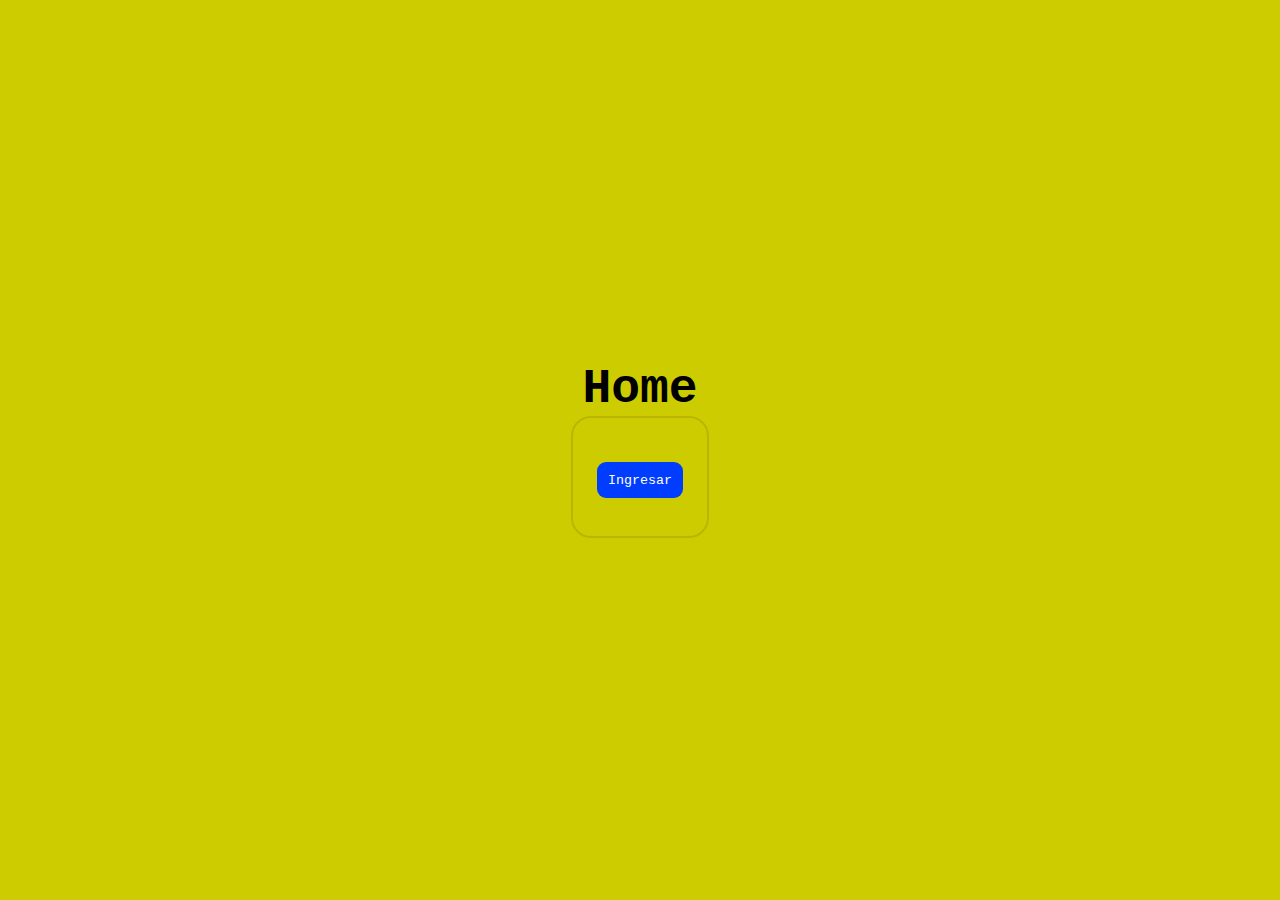
<file: index.html>
<!DOCTYPE html>

<head>

    <meta charset="UTF-8">
	<meta name="viewport" content="width=device-width, initial-scale=1.0, maximum-scale=5.0">
  
	
	<meta http-equiv=”Content-Type” content=”text/html; charset=UTF-8″>
	
	<link rel="stylesheet" href="css/styles.css">
    <title>Home</title>
	
</head>



  <body bgcolor="#CCCC00">
    <section>
        <h1>Home</h1>
		
	
	<form action="login.html">
		<input type="submit" value="Ingresar" />
	</form>


    </section>
	<script src="js/login.js">
  </body>
</html>
</file>
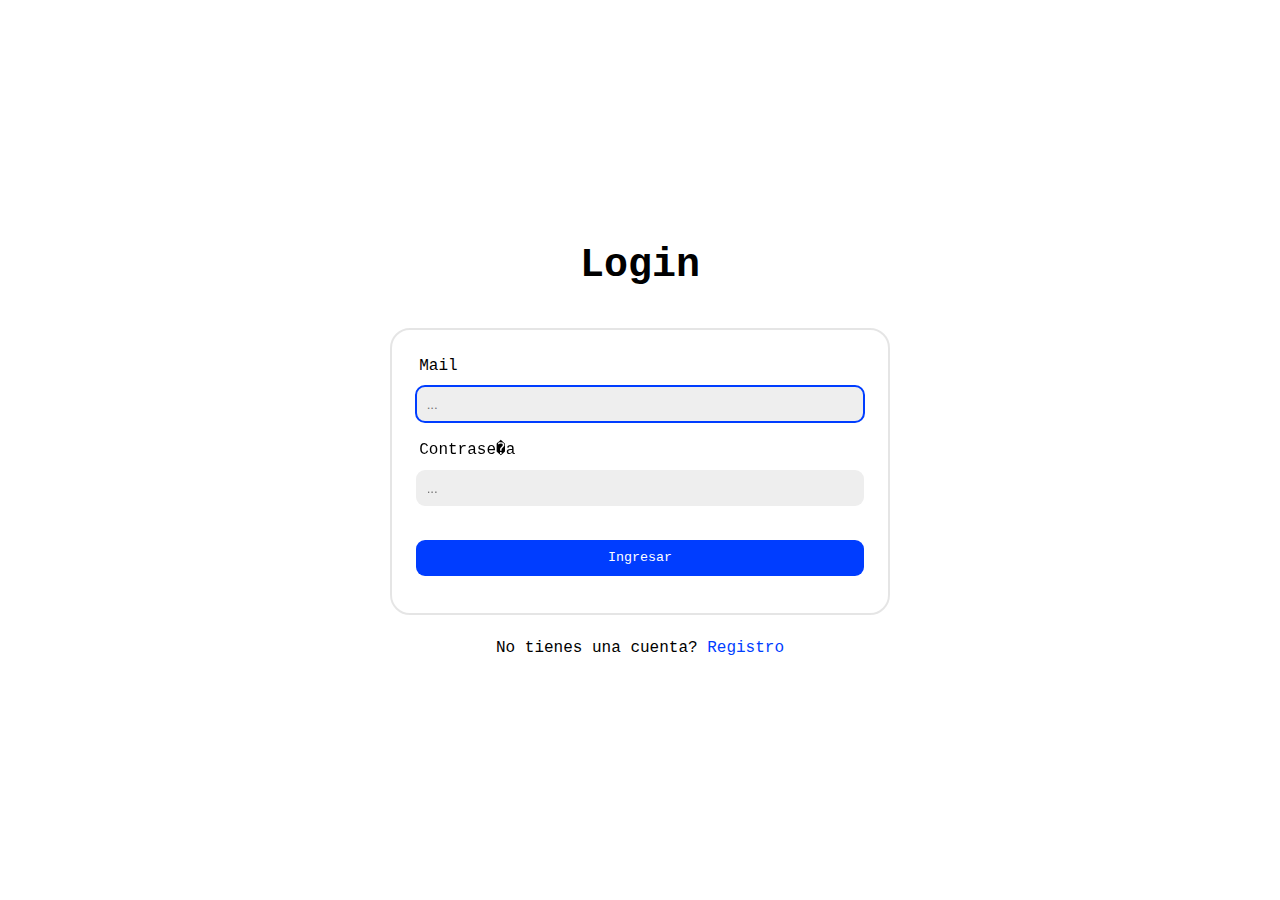
<file: project/scannia/index.html>
<!DOCTYPE html>
<html lang="en">
<head>
    <meta charset="UTF-8">
    <meta http-equiv="X-UA-Compatible" content="IE=edge">
    <meta name="viewport" content="width=device-width, initial-scale=1.0">
    <link rel="stylesheet" href="css/styles.css">
    <title>Home</title>
</head>
<body>
    <section>
        <h1>Home</h1>
        <button id="logout">Logout</button>
    </section>
    <script src="js/index.js"></script>
</body>
</html>
</file>
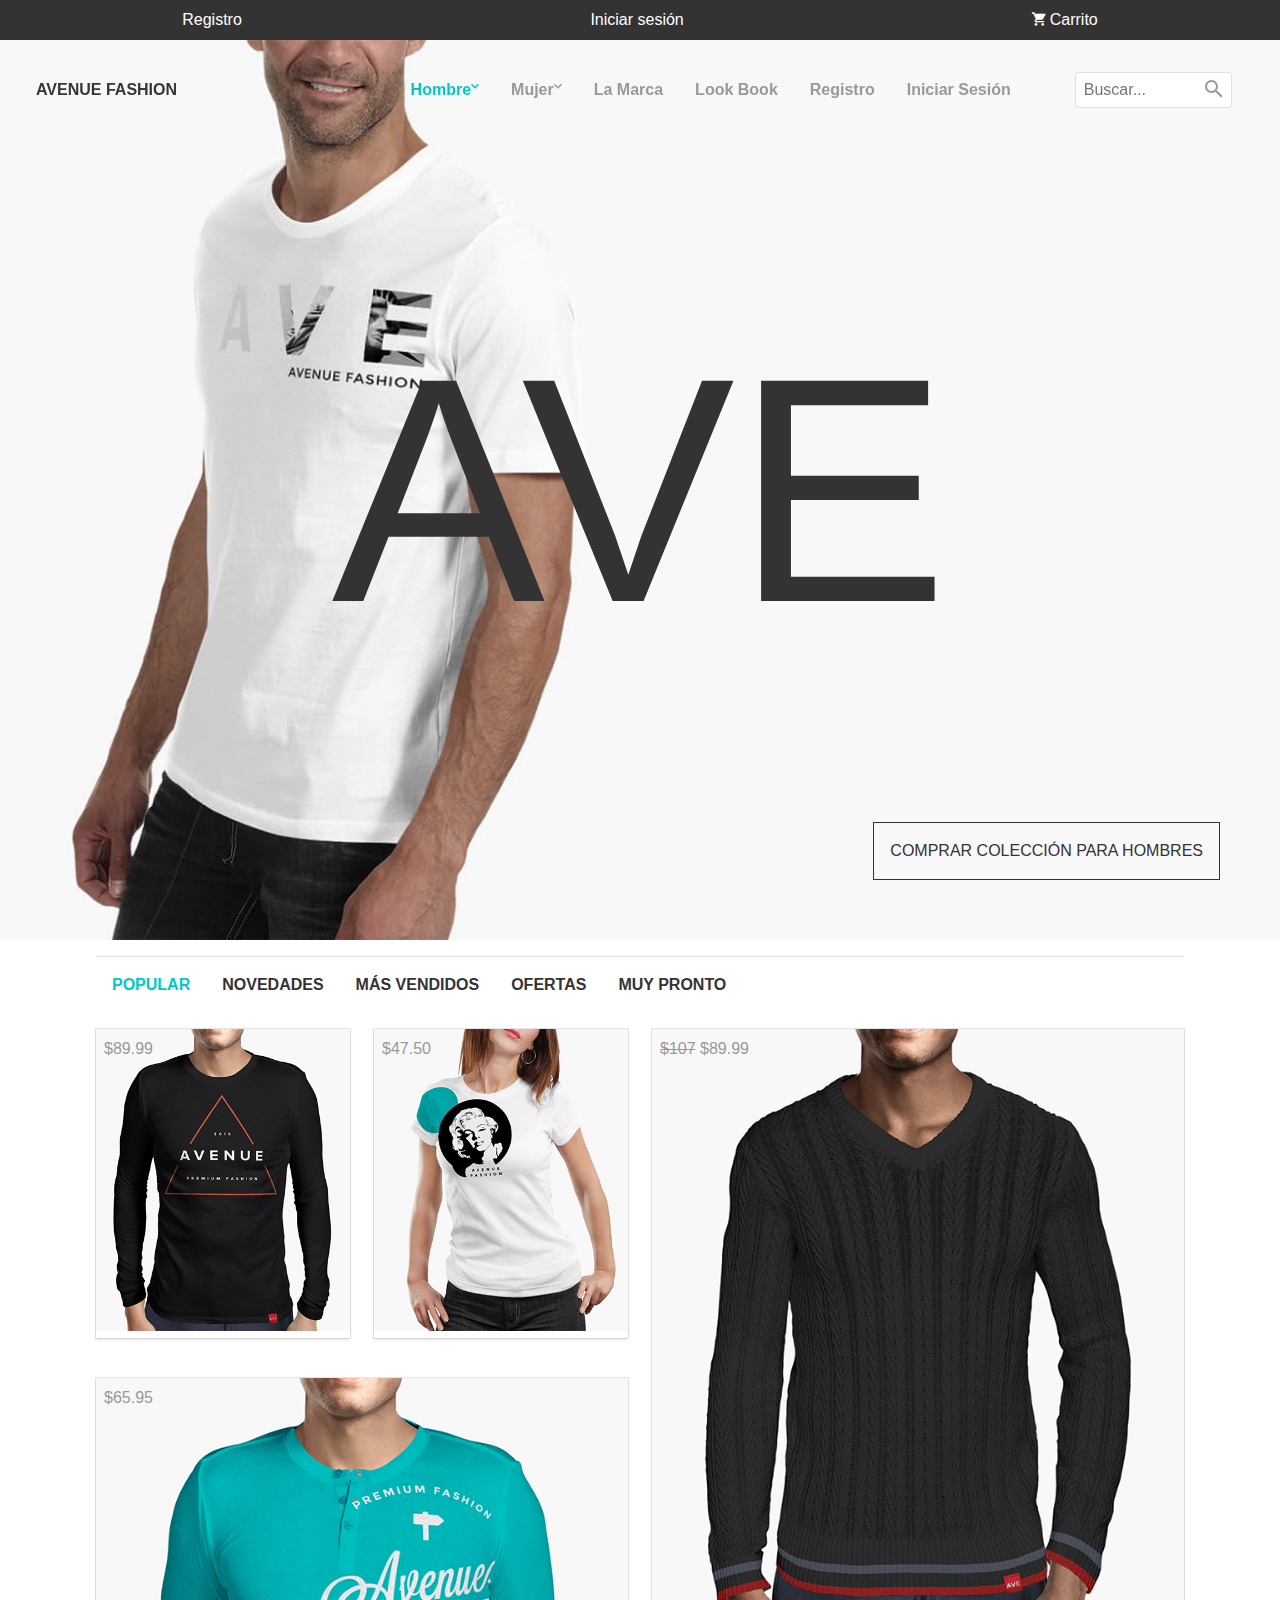
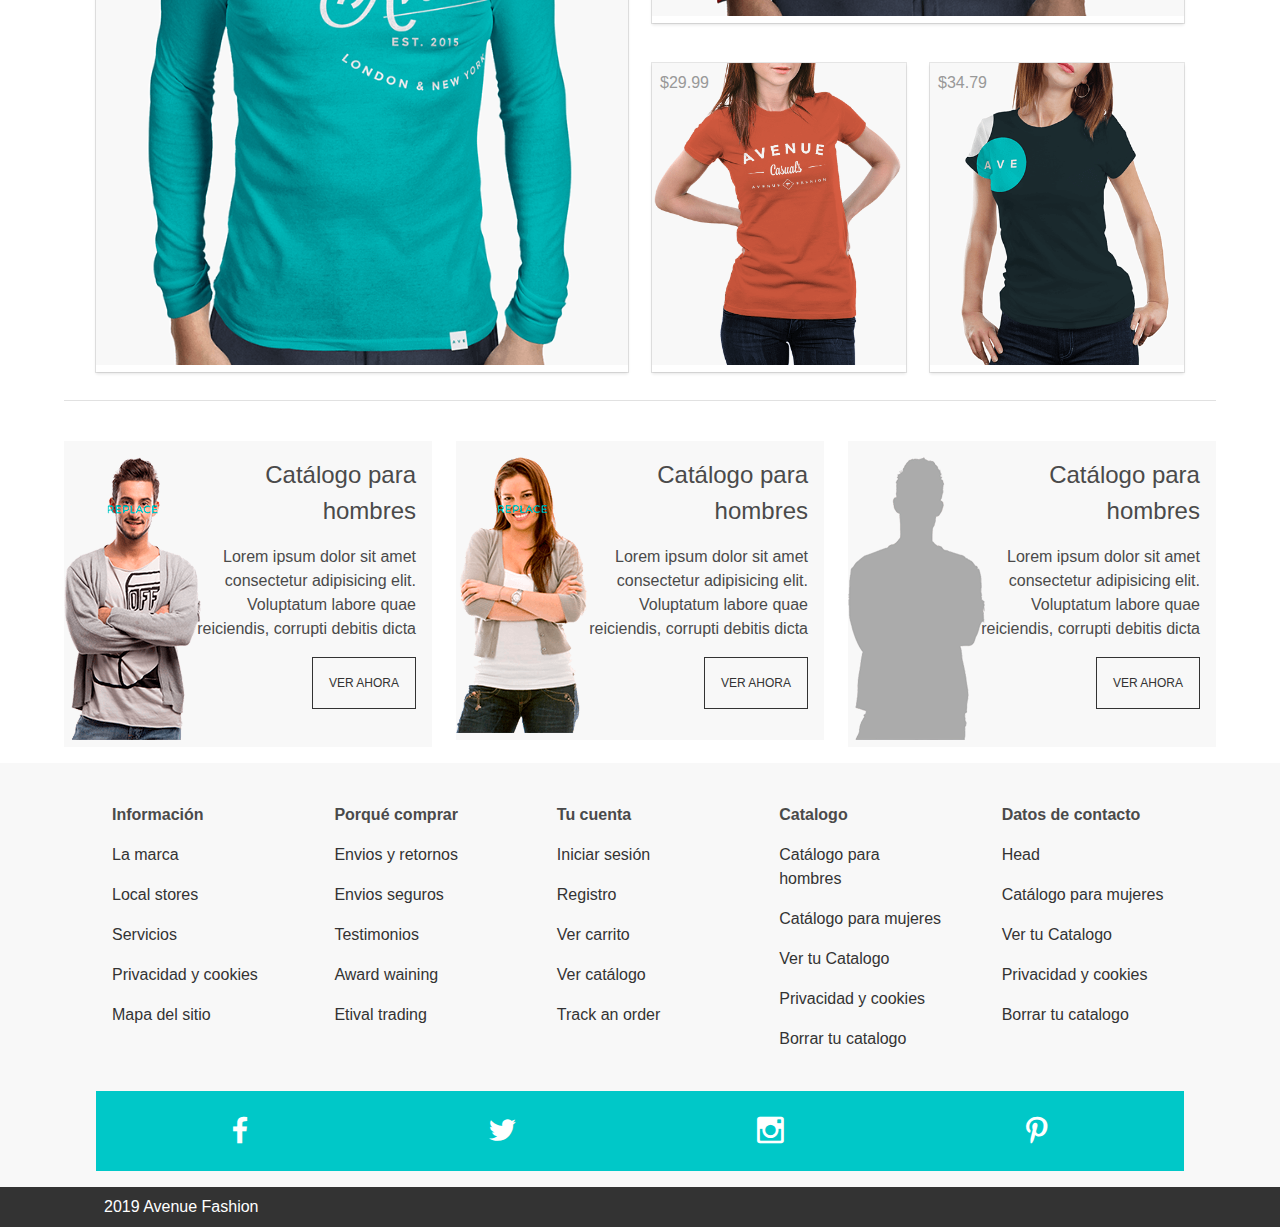
<file: solutions/shirtStore-master/shirtStore-master/index.html>
<!DOCTYPE html>
<html lang="en">

<head>
    <meta charset="UTF-8">
    <meta name="viewport" content="width=device-width, initial-scale=1.0">
    <meta http-equiv="X-UA-Compatible" content="ie=edge">
    <link rel="stylesheet" href="css/bulma.min.css">
    <link rel="stylesheet" href="css/material-design-iconic-font.css">
    <link rel="stylesheet" href="css/styles.css">
    <title>Document</title>
</head>

<body>
    <!-- Barra de navegación -->
    <header>
        <nav class="navbar-top">
            <ul class="navbar-top-ul">
                <li class="navbar-top-item">
                    <a href="login.html" class="navbar-top-links">Registro</a>
                </li>
                <li class="navbar-top-item">
                    <a href="login.html" class="navbar-top-links">Iniciar sesión</a>
                </li>
                <li class="navbar-top-item">
                    <a href="#" class="navbar-top-links">
                        <i class="zmdi zmdi-shopping-cart"></i> Carrito
                        <!-- <i class="zmdi zmdi-chevron-down"></i> -->
                    </a>
                </li>
            </ul>
        </nav>
        <nav class="navbar">
            <header class="nabvar-mobile is-size-5-mobile">
                <a class="navbar-mobile-link has-text-white" href="#" id="btn-mobile"><i class="zmdi zmdi-menu"></i></a>
                <a class="navbar-mobile-link has-text-white" href="index.html">Avenue Fashion</a>
                <a class="navbar-mobile-link has-text-white" href="#"><i class="zmdi zmdi-shopping-cart"></i> Vacio</a>
            </header>
            <nav class="nav-menu" id="mySidenav">
                <form class="form-group " action="#">
                    <div class="form-group-container">
                        <span class="form-group-icon"><i class="zmdi zmdi-search"></i></span>
                        <input type="text" class="form-group-input" placeholder="Buscar...">
                    </div>
                </form>

                <a class="is-hidden-mobile brand is-uppercase has-text-weight-bold has-text-dark" href="index.html">Avenue Fashion</a>
                <ul class="nav-menu-ul">
                    <li class="nav-menu-item" id="men">
                        <a class="nav-menu-link link-submenu active" href="#">Hombre <i
                                class="zmdi zmdi-chevron-down"></i></a>
                        <div class="container-sub-menu">
                            <ul class="sub-menu-ul">
                                <li class="nav-menu-item ">
                                    <a class="nav-menu-link" href="#">
                                        <strong>Casual</strong>
                                        <i class="zmdi zmdi-chevron-down "></i>
                                    </a>
                                    <ul class="sub-menu-ul">
                                        <li class="nav-menu-item"><a class="nav-menu-link" href="#">Chaquetas</a></li>
                                        <li class="nav-menu-item"><a class="nav-menu-link" href="#">Camisas Polo</a>
                                        </li>
                                        <li class="nav-menu-item"><a class="nav-menu-link" href="#">Pantalones</a></li>
                                        <li class="nav-menu-item"><a class="nav-menu-link" href="#">Camisetas</a></li>
                                    </ul>
                                </li>
                            </ul>
                            <ul class="sub-menu-ul">
                                <li class="nav-menu-item"><a class="nav-menu-link" href="#">
                                        <strong>Formal</strong>
                                        <i class="zmdi zmdi-chevron-down "></i>
                                    </a>
                                    <ul class="sub-menu-ul">
                                        <li class="nav-menu-item"><a class="nav-menu-link" href="#">Chaquetas</a></li>
                                        <li class="nav-menu-item"><a class="nav-menu-link" href="#">Camisetas</a></li>
                                        <li class="nav-menu-item"><a class="nav-menu-link" href="#">Trajes</a></li>
                                        <li class="nav-menu-item"><a class="nav-menu-link" href="#">Pantalones</a></li>
                                    </ul>
                                </li>
                            </ul>
                            <div class="ads is-hidden-touch">
                                <h1 class="ads-h1">Ofertas de Verano</h1>
                                <h2 class="ads-h2">Desde el 50% de descuento</h2>
                            </div>
                        </div>
                    </li>
                    <li class="nav-menu-item" id="women">
                        <a href="#" class="nav-menu-link link-submenu">Mujer <i class="zmdi zmdi-chevron-down"></i> </a>
                        <div class="container-sub-menu"> 

                            <ul class="sub-menu-ul">
                                <li class="nav-menu-item ">
                                    <a class="nav-menu-link" href="#">
                                        <strong>Casual</strong>
                                        <i class="zmdi zmdi-chevron-down "></i>
                                    </a>
                                    <ul class="sub-menu-ul">
                                        <li class="nav-menu-item"><a class="nav-menu-link" href="#">Chaquetas</a></li>
                                        <li class="nav-menu-item"><a class="nav-menu-link" href="#">Camisas Polo</a>
                                        </li>
                                        <li class="nav-menu-item"><a class="nav-menu-link" href="#">Pantalones</a></li>
                                        <li class="nav-menu-item"><a class="nav-menu-link" href="#">Camisetas</a></li>
                                    </ul>
                                </li>
                            </ul>
                            <ul class="sub-menu-ul">
                                <li class="nav-menu-item"><a class="nav-menu-link" href="#">
                                        <strong>Formal</strong>
                                        <i class="zmdi zmdi-chevron-down "></i>
                                    </a>
                                    <ul class="sub-menu-ul">
                                        <li class="nav-menu-item"><a class="nav-menu-link" href="#">Chaquetas</a></li>
                                        <li class="nav-menu-item"><a class="nav-menu-link" href="#">Camisetas</a></li>
                                        <li class="nav-menu-item"><a class="nav-menu-link" href="#">Trajes</a></li>
                                        <li class="nav-menu-item"><a class="nav-menu-link" href="#">Pantalones</a></li>
                                    </ul>
                                </li>
                            </ul>
                            <div class="ads is-hidden-touch">
                                <h1 class="ads-h1">Ofertas de Verano</h1>
                                <h2 class="ads-h2">Desde el 50% de descuento</h2>
                            </div>
                        </div> 
                    </li>
                    <li class="nav-menu-item"><a href="brand.html" class="nav-menu-link">La Marca</a></li>
                    <li class="nav-menu-item"><a href="lookbook.html" class="nav-menu-link">Look Book</a></li>
                    <li class="nav-menu-item"><a href="login.html" class="nav-menu-link">Registro</a></li>
                    <li class="nav-menu-item"><a href="login.html" class="nav-menu-link">Iniciar Sesión</a></li>
                </ul>
            </nav>
        </nav>
    </header>
    <!-- Banner -->
    <div class="banner banner-cover">
        <div class="banner-container ">
            <h1 class="title-cover">AVE</h1>
            <a class="btn btn-default">Comprar colección para Hombres</a>
        </div>
    </div>

    <!-- Barra de navegacion secundaria -->
    <div class="container">
        <nav class="nav">
            <a class="nav-item active has-text-weight-semibold" href="#">Popular</a>
            <a class="nav-item has-text-weight-semibold" href="#">Novedades</a>
            <a class="nav-item has-text-weight-semibold" href="#">Más vendidos</a>
            <a class="nav-item has-text-weight-semibold" href="#">Ofertas</a>
            <a class="nav-item has-text-weight-semibold" href="#">Muy pronto</a>
        </nav>
    </div>
    <!-- Sección de fotografías -->
    <div class="container">
        <div class="columns is-multiline">
            <div class="column is-full-mobile">
                <div class="columns is-centered is-mobile is-multiline">
                    <!-- 1 Sección de fotografías -->
                    <div class="column is-half column-full">
                        <div class="card">
                            <span class="price">$89.99</span>
                            <img src="img/item-1.png" alt="">
                            <div class="card-info">
                                <h4 class="has-text-black has-text-centered has-text-weight-bold"> Women's Burnt Orenge
                                    Casual TEE $89.99 </h4>
                                <p class="has-text-centered">Classic casual t-shirt for women on the move.
                                    100%
                                    cotton.</p>
                                <div class="card-buttons">
                                    <a href="#" class="btn btn--mini-rounded"><i
                                            class="zmdi zmdi-shopping-cart"></i></a>
                                    <a href="#" class="btn btn--mini-rounded"><i
                                            class="zmdi zmdi-favorite-outline"></i></a>
                                    <a href="producto.html" class="btn btn--mini-rounded"><i
                                            class="zmdi zmdi-eye"></i></a>
                                </div>
                            </div>
                        </div>
                    </div>
                    <div class="column column-full is-half">
                        <div class="card">
                            <span class="price">$47.50</span>
                            <img src="img/item-2.png" alt="">
                            <div class="card-info">
                                <h4 class="has-text-black has-text-centered has-text-weight-bold"> Women's Burnt Orenge
                                    Casual TEE $47.50 </h4>
                                <p class="has-text-centered">Classic casual t-shirt for women on the move.
                                    100%
                                    cotton.</p>
                                <div class="card-buttons">
                                    <a href="#" class="btn btn--mini-rounded"><i
                                            class="zmdi zmdi-shopping-cart"></i></a>
                                    <a href="#" class="btn btn--mini-rounded"><i
                                            class="zmdi zmdi-favorite-outline"></i></a>
                                    <a href="producto.html" class="btn btn--mini-rounded"><i
                                            class="zmdi zmdi-eye"></i></a>
                                </div>
                            </div>
                        </div>
                    </div>

                    <div class="column is-full">
                        <div class="card">
                            <span class="price">$65.95</span>
                            
                                <img src="img/item-3.png" alt="">
                            <div class="card-info">
                                <h4 class="has-text-black has-text-centered has-text-weight-bold"> Women's Burnt Orenge
                                    Casual TEE $65.95 </h4>
                                <p class="has-text-centered">Classic casual t-shirt for women on the move.
                                    100%
                                    cotton.</p>
                                <div class="card-buttons">
                                    <a href="#" class="btn btn--mini-rounded"><i
                                            class="zmdi zmdi-shopping-cart"></i></a>
                                    <a href="#" class="btn btn--mini-rounded"><i
                                            class="zmdi zmdi-favorite-outline"></i></a>
                                    <a href="producto.html" class="btn btn--mini-rounded"><i
                                            class="zmdi zmdi-eye"></i></a>
                                </div>
                            </div>
                        </div>
                    </div>
                </div>
            </div>
            <!-- Segunda sección de fotografías -->
            <div class="column is-half is-full-mobile">
                <div class="columns is-mobile is-multiline">
                    <div class="column is-full">
                        <div class="card">
                            <span class="price"><strike>$107</strike> $89.99</span>
                                <img src="img/item-4.png" alt="">
                            <div class="card-info">
                                <h4 class="has-text-black has-text-centered has-text-weight-bold"> Women's Burnt Orenge
                                    Casual TEE $89.99 </h4>
                                <p class="has-text-centered">Classic casual t-shirt for women on the move.
                                    100%
                                    cotton.</p>
                                <div class="card-buttons">
                                    <a href="#" class="btn btn--mini-rounded"><i
                                            class="zmdi zmdi-shopping-cart"></i></a>
                                    <a href="#" class="btn btn--mini-rounded"><i
                                            class="zmdi zmdi-favorite-outline"></i></a>
                                    <a href="producto.html" class="btn btn--mini-rounded"><i
                                            class="zmdi zmdi-eye"></i></a>
                                </div>
                            </div>
                        </div>
                    </div>
                    <div class="column column-full is-half">
                        <div class="card">
                            <span class="price">$29.99</span>
                            <img src="img/item-5.png" alt="">
                            <div class="card-info">
                                <h4 class="has-text-black has-text-centered has-text-weight-bold"> Women's Burnt Orenge
                                    Casual TEE $29.99 </h4>
                                <p class="has-text-centered">Classic casual t-shirt for women on the move.
                                    100%
                                    cotton.</p>
                                <div class="card-buttons">
                                    <a href="#" class="btn btn--mini-rounded"><i
                                            class="zmdi zmdi-shopping-cart"></i></a>
                                    <a href="#" class="btn btn--mini-rounded"><i
                                            class="zmdi zmdi-favorite-outline"></i></a>
                                    <a href="producto.html" class="btn btn--mini-rounded"><i
                                            class="zmdi zmdi-eye"></i></a>
                                </div>
                            </div>
                        </div>
                    </div>
                    <div class="column column-full is-half">
                        <div class="card">
                            <span class="price">$34.79</span>
                            <img src="img/item-6.png" alt="">
                            <div class="card-info">
                                <h4 class="has-text-black has-text-centered has-text-weight-bold"> Women's Burnt Orenge
                                    Casual TEE $34.79 </h4>
                                <p class="has-text-centered">Classic casual t-shirt for women on the move.
                                    100%
                                    cotton.</p>
                                <div class="card-buttons">
                                    <a href="#" class="btn btn--mini-rounded"><i
                                            class="zmdi zmdi-shopping-cart"></i></a>
                                    <a href="#" class="btn btn--mini-rounded"><i
                                            class="zmdi zmdi-favorite-outline"></i></a>
                                    <a href="producto.html" class="btn btn--mini-rounded"><i
                                            class="zmdi zmdi-eye"></i></a>
                                </div>
                            </div>
                        </div>
                    </div>
                </div>
            </div>
        </div>
    </div>
    <div class="container container-full">
    <div class="columns is-centered is-multiline">
        <div class="column is-full">
            <div class="separator"></div>
        </div>
        <div class="column is-half-tablet is-one-third-desktop column-half">
            <div class="card card-second">
                <img class="card-second-image" src="img/lookbook-men.png" alt="">
                <div class="card-second-body --text-right">
                    <h1 class="has-text-right is-size-4 has-text-weight-semibold-bold">Catálogo para hombres</h1>
                    <p class="has-text-right">Lorem ipsum dolor sit amet consectetur adipisicing elit.
                        Voluptatum labore quae reiciendis, corrupti debitis dicta
                    </p>
                    <div>
                        <a href="#" class="btn btn-default is-size-7">Ver ahora</a>
                    </div>
                    </p>
                    
                    
                </div>
            </div>
        </div>
        <div class="column is-half-tablet is-one-third-desktop column-half">
            <div class="card card-second">
                <img class="card-second-image" src="img/lookbook-women.png" alt="">
                <div class="card-second-body --text-right">
                    <h1 class="has-text-right is-size-4 has-text-weight-semibold-bold">Catálogo para hombres</h1>
                    <p class="has-text-right">Lorem ipsum dolor sit amet consectetur adipisicing elit.
                        Voluptatum labore quae reiciendis, corrupti debitis dicta
                    </p>
                    <div>
                        <a href="#" class="btn btn-default is-size-7">Ver ahora</a>
                    </div>
                </div>
            </div>

        </div>
        <div class="column is-half-tablet is-one-third-desktop">
            <div class="card card-second">
                <img class="card-second-image" src="img/lookbook-you.png" alt="">
                <div class="card-second-body --text-right">
                    <h1 class="has-text-right is-size-4 has-text-weight-semibold-bold">Catálogo para hombres</h1>
                    <p class="has-text-right">Lorem ipsum dolor sit amet consectetur adipisicing elit.
                        Voluptatum labore quae reiciendis, corrupti debitis dicta
                    </p>
                    <div>
                        <a href="#" class="btn btn-default is-size-7">Ver ahora</a>
                    </div>
                </div>
            </div>
        </div>
    </div>
</div>
<footer class="footer">
        <div class="container">
            <div class="columns is-multiline">
                <div class="column">
                    <ul class="footer-ul">
                        <li class="footer-item">
                            <h3 class="has-text-weight-bold">Información</h3>
                        </li>
                        <li class="footer-item"><a class="footer-link" href="#">La marca</a></li>
                        <li class="footer-item"><a class="footer-link" href="#">Local stores</a></li>
                        <li class="footer-item"><a class="footer-link" href="#">Servicios </a></li>
                        <li class="footer-item"><a class="footer-link" href="#">Privacidad y cookies</a></li>
                        <li class="footer-item"><a class="footer-link" href="#">Mapa del sitio</a></li>
                    </ul>
                </div>

                <div class="column">
                    <ul class="footer-ul">
                        <li class="footer-item">
                            <h3 class="has-text-weight-bold">Porqué comprar</h3>
                        </li>
                        <li class="footer-item"><a class="footer-link" href="#">Envios y retornos</a></li>
                        <li class="footer-item"><a class="footer-link" href="#">Envios seguros</a></li>
                        <li class="footer-item"><a class="footer-link" href="#">Testimonios </a></li>
                        <li class="footer-item"><a class="footer-link" href="#">Award waining</a></li>
                        <li class="footer-item"><a class="footer-link" href="#">Etival trading</a></li>
                    </ul>
                </div>
                <div class="column">
                    <ul class="footer-ul">
                        <li class="footer-item">
                            <h3 class="has-text-weight-bold">Tu cuenta</h3>
                        </li>
                        <li class="footer-item"><a class="footer-link" href="#">Iniciar sesión</a></li>
                        <li class="footer-item"><a class="footer-link" href="#">Registro</a></li>
                        <li class="footer-item"><a class="footer-link" href="#">Ver carrito </a></li>
                        <li class="footer-item"><a class="footer-link" href="#">Ver catálogo</a></li>
                        <li class="footer-item"><a class="footer-link" href="#">Track an order</a></li>
                    </ul>
                </div>
                <div class="column">
                    <ul class="footer-ul">
                        <li class="footer-item">
                            <h3 class="has-text-weight-bold">Catalogo</h3>
                        </li>
                        <li class="footer-item"><a class="footer-link" href="#">Catálogo para hombres</a></li>
                        <li class="footer-item"><a class="footer-link" href="#">Catálogo para mujeres</a></li>
                        <li class="footer-item"><a class="footer-link" href="#">Ver tu Catalogo </a></li>
                        <li class="footer-item"><a class="footer-link" href="#">Privacidad y cookies</a></li>
                        <li class="footer-item"><a class="footer-link" href="#">Borrar tu catalogo</a></li>
                    </ul>
                </div>
                <div class="column">

                    <ul class="footer-ul">
                        <li class="footer-item">
                            <h3 class="has-text-weight-bold">Datos de contacto</h3>
                        </li>
                        <li class="footer-item"><a class="footer-link" href="#">Head</a></li>
                        <li class="footer-item"><a class="footer-link" href="#">Catálogo para mujeres</a></li>
                        <li class="footer-item"><a class="footer-link" href="#">Ver tu Catalogo </a></li>
                        <li class="footer-item"><a class="footer-link" href="#">Privacidad y cookies</a></li>
                        <li class="footer-item"><a class="footer-link" href="#">Borrar tu catalogo</a></li>
                    </ul>
                </div>
                <div class="column is-full">
                    <div class="footer-socials">
                        <a class="footer-solcials-link" href="#"><i class="zmdi zmdi-facebook"></i></a>
                        <a class="footer-solcials-link" href="#"><i class="zmdi zmdi-twitter"></i></a>
                        <a class="footer-solcials-link" href="#"><i class="zmdi zmdi-instagram"></i></a>
                        <a class="footer-solcials-link" href="#"><i class="zmdi zmdi-pinterest"></i></a>
                    </div>
                </div>
            </div>
        </div>
        <div class="footer-bar-top">
            <div class="container">
                <a class="footer-bar-top-links" href="#">2019 Avenue Fashion</a>
            </div>
        </div>
    </footer>
    <script src="js/main.js"></script>


</body>

</html>
</file>
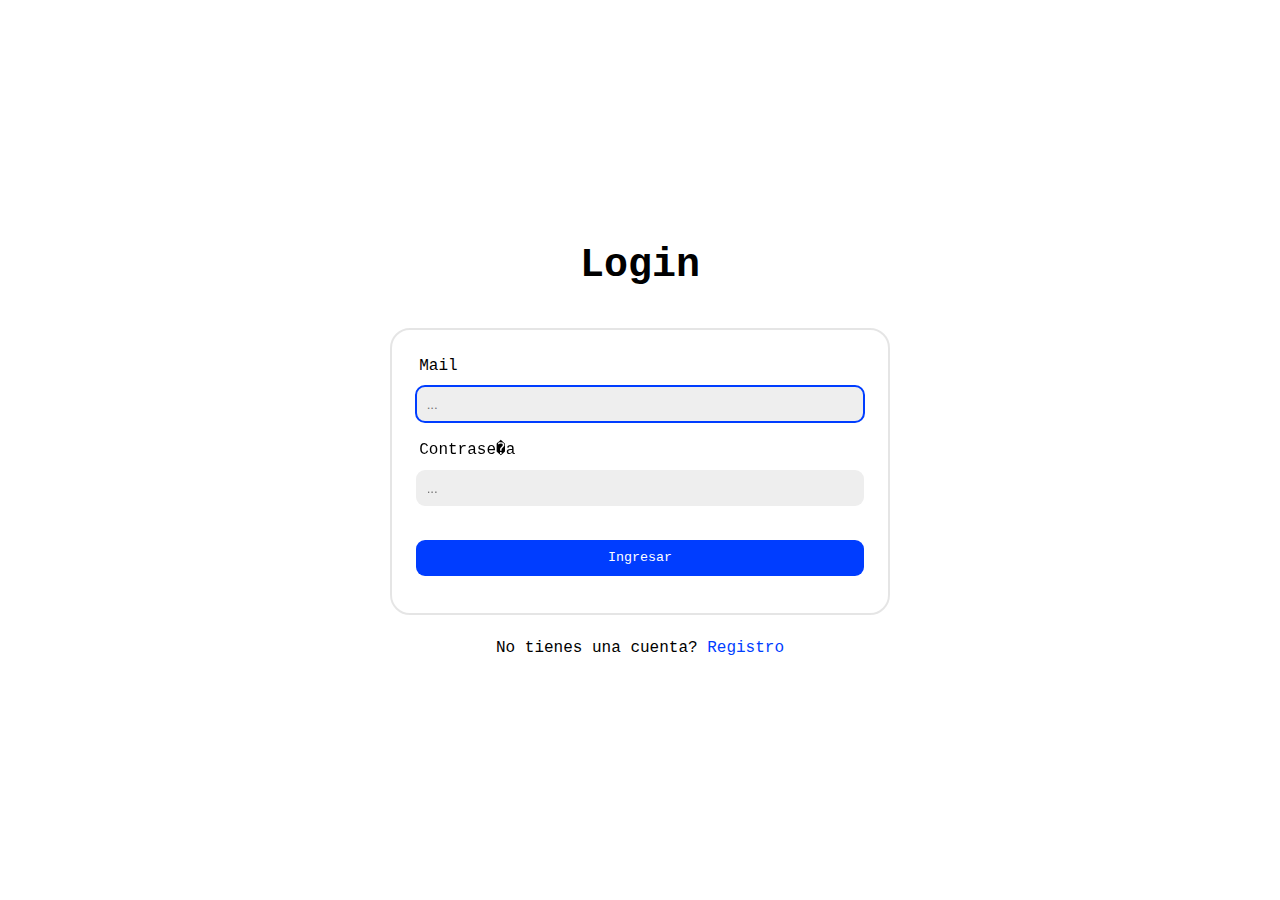
<file: login.html>
<!DOCTYPE html>

<head>

    <meta charset="UTF-8">
	<meta name="viewport" content="width=device-width, initial-scale=1.0, maximum-scale=5.0">
    <meta http-equiv="X-UA-Compatible" content="IE=edge">
    <link rel="stylesheet" href="css/styles.css">
    <title>Login</title>
	
	
	<meta name="_csrf" content="de677159-0eb7-41f1-bd83-7b7802c42d3d">
	<meta name="_csrf_header" content="X-XSRF-TOKEN">
	<meta name="_csrf_parameter" content="_csrf">
	<meta name="title" content="Homepage quiz">
	<meta property="og:type" content="website">
	<meta property="og:title" content="Homepage quiz">
	<meta property="og:image" content="https://www.collinsdictionary.com/external/images/social/logo-ENGLISH.png">
	<meta property="og:description" content="Description Homepage">
	<meta name="description" content="Description Homepage">
	

</head>	
	
	


<body>
    <section>
        <h2>Login</h2>
        <form id="loginForm">
            <label>Mail</label>
            <input type="email" placeholder="..." id="email" required autofocus>
            <label>Contrase�a</label>
            <input type="password" placeholder="..." id="password" required>
            <input type="submit" value="Ingresar">
        </form>
        <p>No tienes una cuenta? <a href="signup.html">Registro</a></p>
    </section>
    <script src="js/login.js"></script>
</body>
</html>
</file>
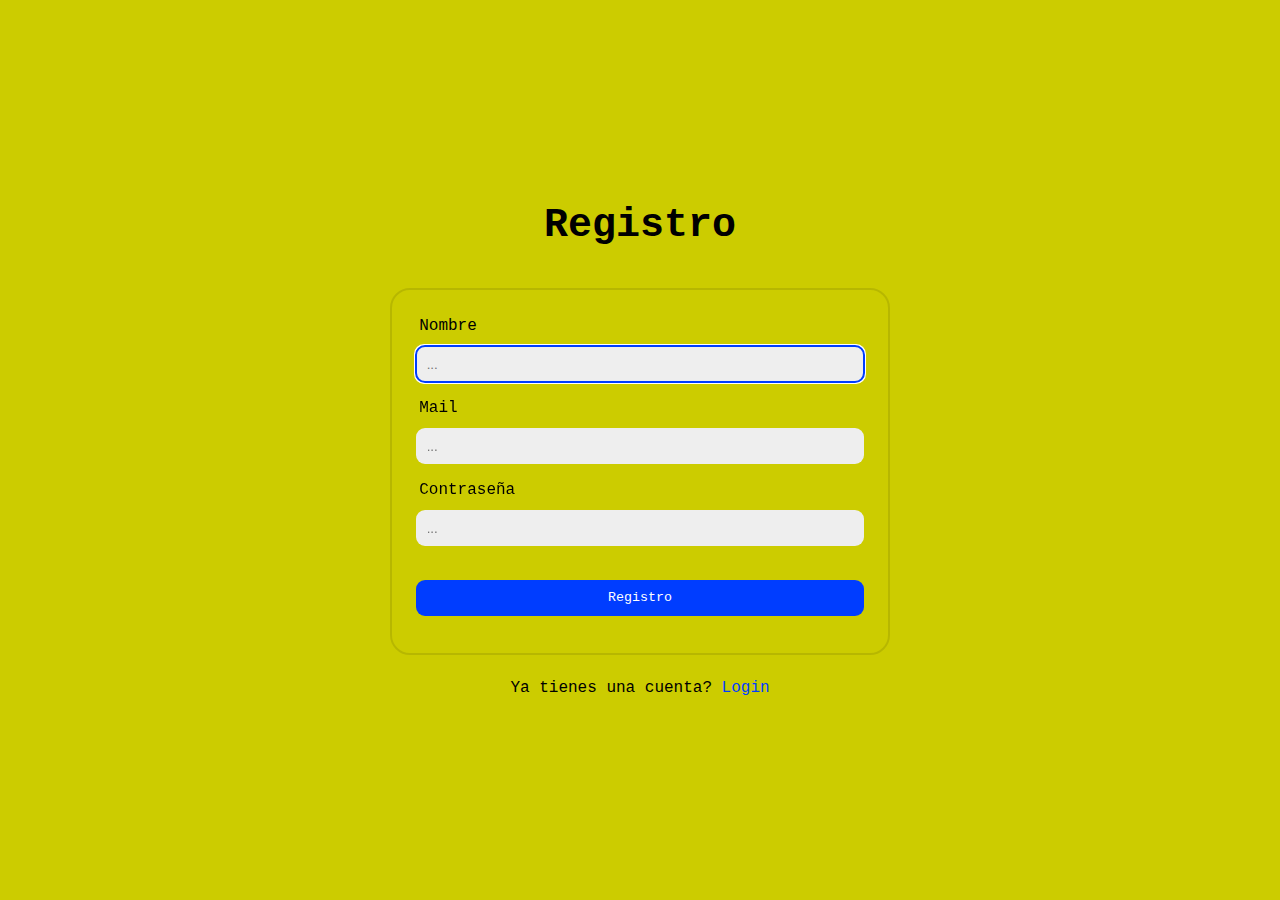
<file: signup.html>
<!DOCTYPE html>

<head>
  
	<meta charset="UTF-8">
	
	<meta name="viewport" content="width=device-width, initial-scale=1.0, maximum-scale=5.0">
	<meta http-equiv=”Content-Type” content=”text/html; charset=UTF-8″>
	
	<link rel="stylesheet" href="css/styles.css">
    <title>Registro</title>
</head>
<body bgcolor="#CCCC00">
    <section>
        <h2>Registro</h2>
        <form id="signupForm">
            <label>Nombre</label>
            <input type="text" placeholder="..." id="name" required autofocus>
            <label>Mail</label>
            <input type="email" placeholder="..." id="email" required>
            <label>Contraseña</label>
            <input type="password" placeholder="..." id="password" required>
            <input type="submit" value="Registro">
        </form>
        <p>Ya tienes una cuenta? <a href="login.html">Login</a></p>
    </section>
    <script src="js/signup.js"></script>
</body>
</html>
</file>
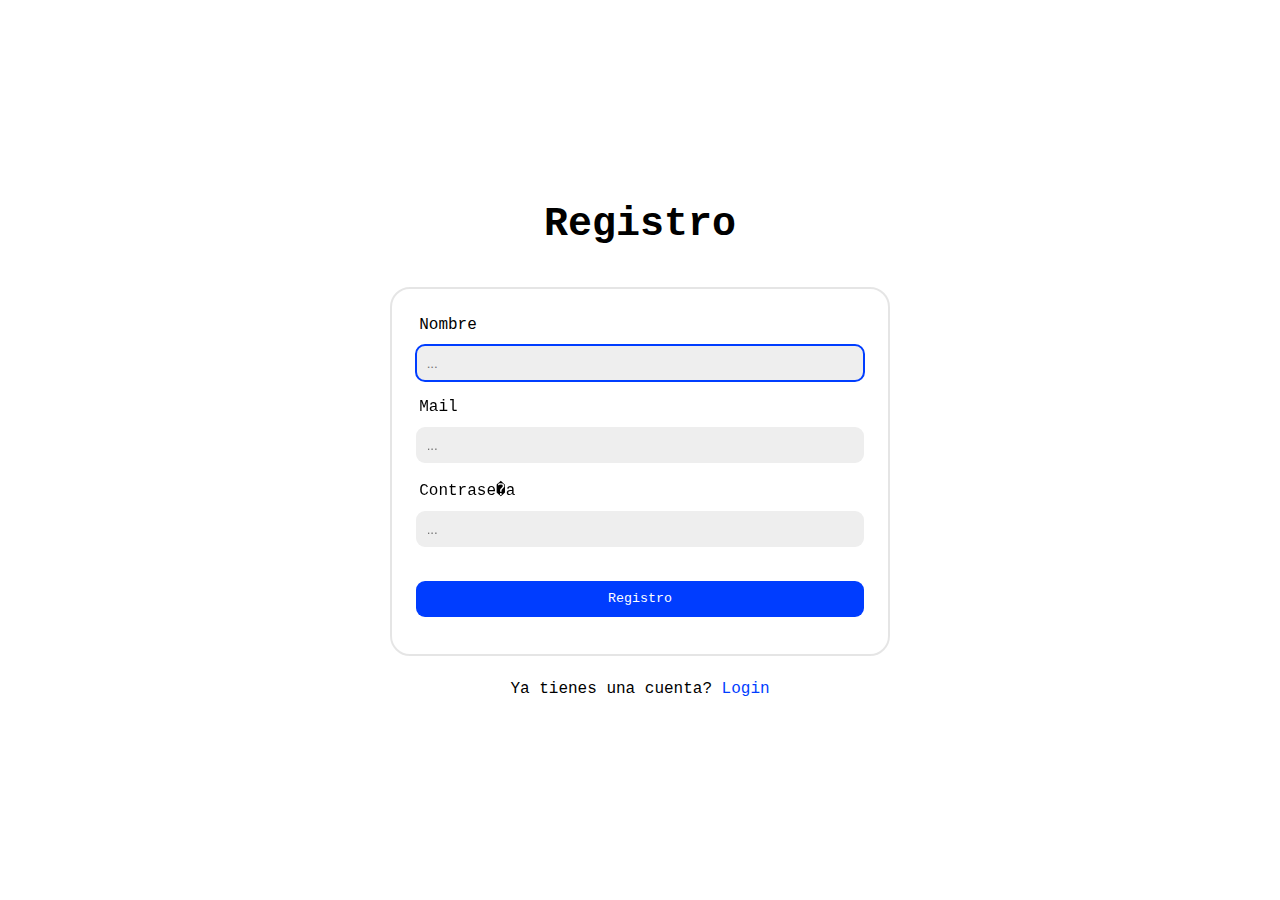
<file: project/scannia/signup.html>
<!DOCTYPE html>

<head>
    <meta charset="UTF-8">
    <meta http-equiv="X-UA-Compatible" content="IE=edge">
    <meta name="viewport" content="width=device-width, initial-scale=1.0">
    <link rel="stylesheet" href="css/styles.css">
    <title>Registro</title>
</head>
<body>
    <section>
        <h2>Registro</h2>
        <form id="signupForm">
            <label>Nombre</label>
            <input type="text" placeholder="..." id="name" required autofocus>
            <label>Mail</label>
            <input type="email" placeholder="..." id="email" required>
            <label>Contrase�a</label>
            <input type="password" placeholder="..." id="password" required>
            <input type="submit" value="Registro">
        </form>
        <p>Ya tienes una cuenta? <a href="login.html">Login</a></p>
    </section>
    <script src="js/signup.js"></script>
</body>
</html>
</file>
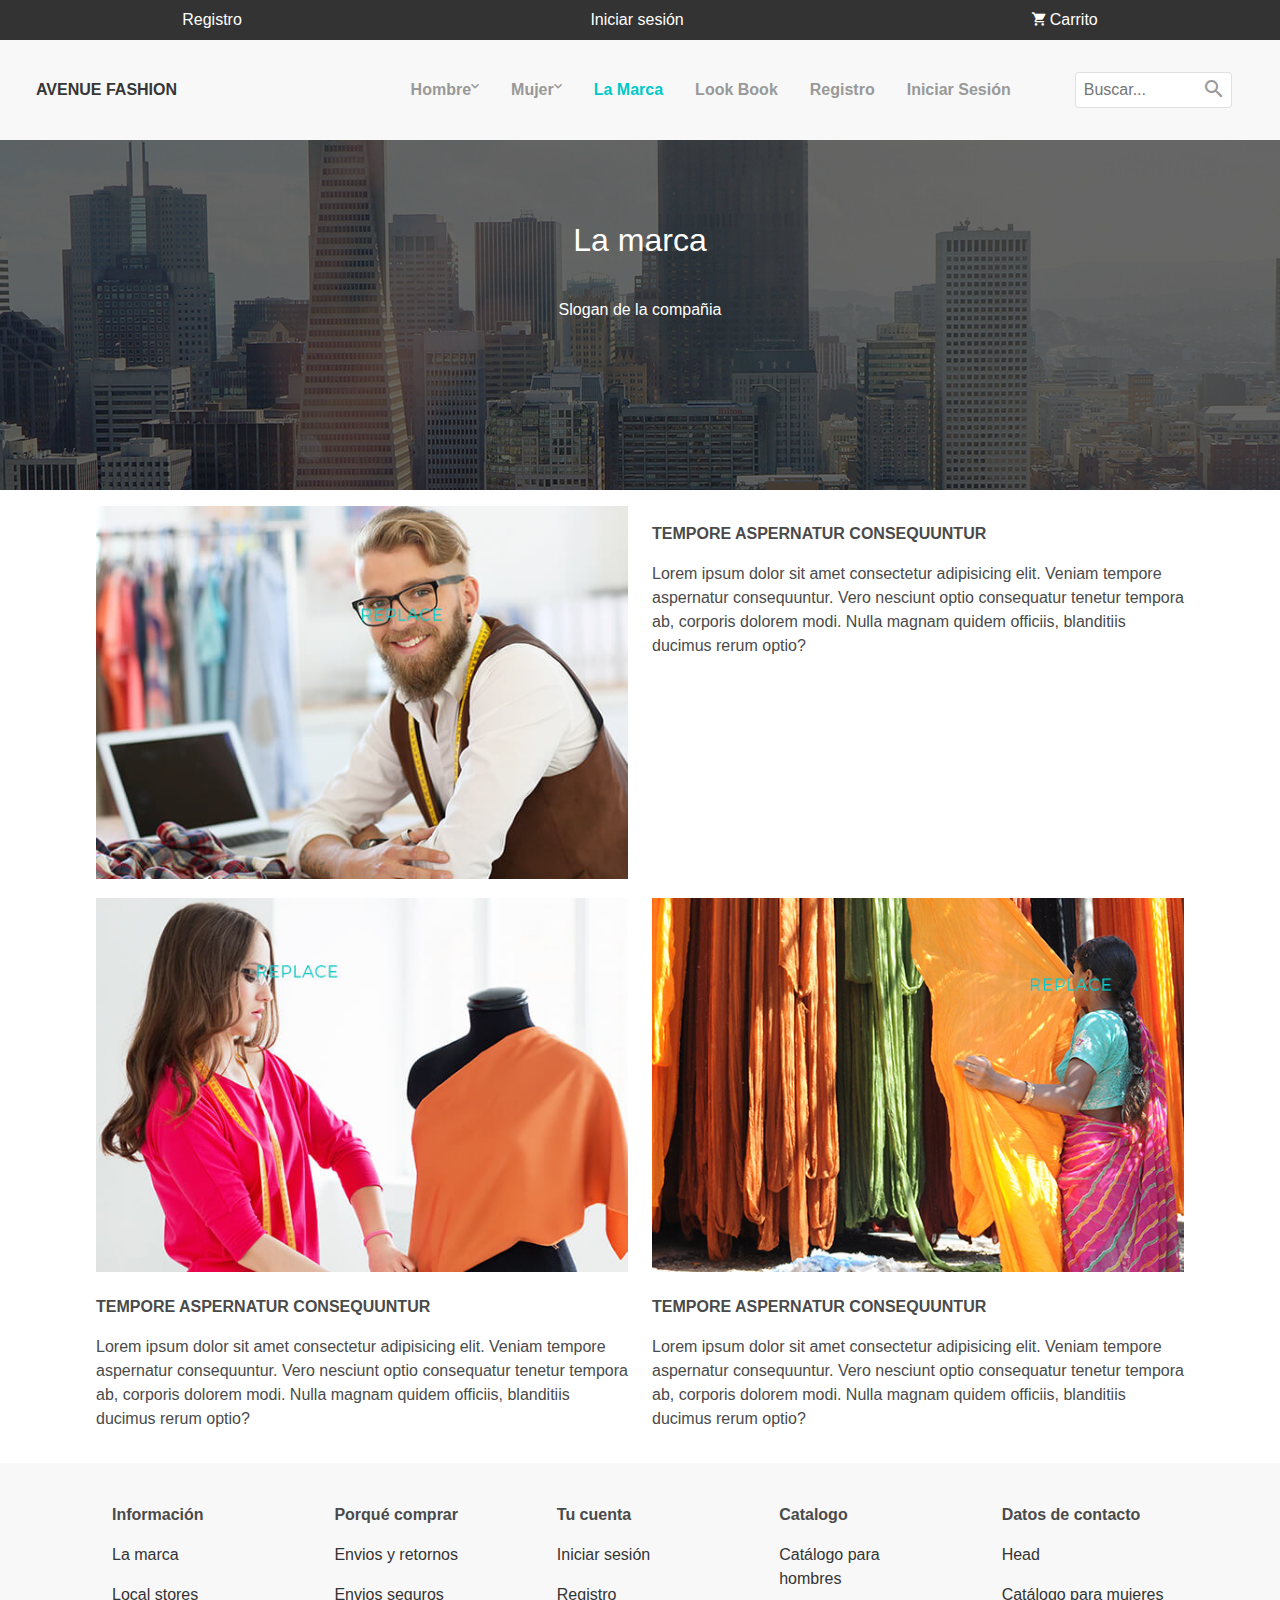
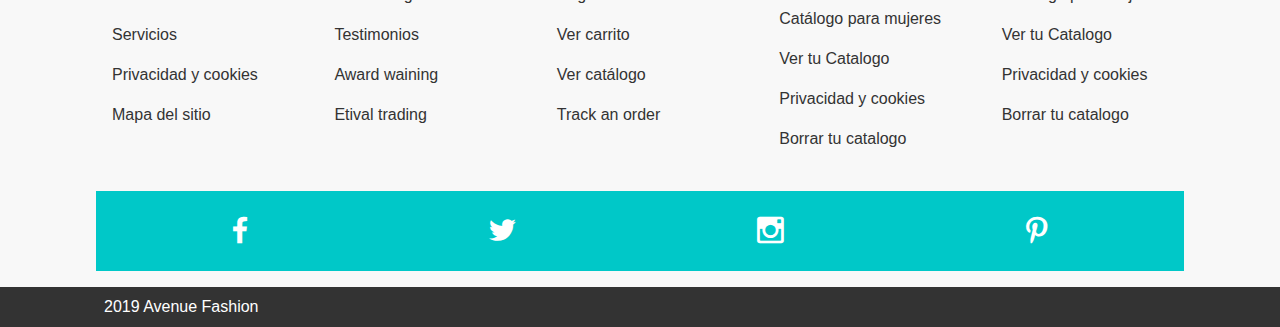
<file: solutions/shirtStore-master/shirtStore-master/brand.html>
<!DOCTYPE html>
<html lang="en">

<head>
    <meta charset="UTF-8">
    <meta name="viewport" content="width=device-width, initial-scale=1.0">
    <meta http-equiv="X-UA-Compatible" content="ie=edge">
    <link rel="stylesheet" href="css/bulma.min.css">
    <link rel="stylesheet" href="css/material-design-iconic-font.css">
    <link rel="stylesheet" href="css/styles.css">
    <title>Document</title>
</head>

<body>
    <!-- Barra de navegación -->
    <header>
        <nav class="navbar-top">
            <ul class="navbar-top-ul">
                <li class="navbar-top-item">
                    <a href="login.html" class="navbar-top-links">Registro</a>
                </li>
                <li class="navbar-top-item">
                    <a href="login.html" class="navbar-top-links">Iniciar sesión</a>
                </li>
                <li class="navbar-top-item">
                    <a href="#" class="navbar-top-links">
                        <i class="zmdi zmdi-shopping-cart"></i> Carrito
                        <!-- <i class="zmdi zmdi-chevron-down"></i> -->
                    </a>
                </li>
            </ul>
        </nav>
        <nav class="navbar">
            <header class="nabvar-mobile is-size-5-mobile">
                <a class="navbar-mobile-link has-text-white" href="#" id="btn-mobile"><i class="zmdi zmdi-menu"></i></a>
                <a class="navbar-mobile-link has-text-white" href="index.html">Avenue Fashion</a>
                <a class="navbar-mobile-link has-text-white" href="#"><i class="zmdi zmdi-shopping-cart"></i> Vacio</a>
            </header>
            <nav class="nav-menu --nav-dark-light" id="mySidenav">
                <form class="form-group " action="#">
                    <div class="form-group-container">
                        <span class="form-group-icon"><i class="zmdi zmdi-search"></i></span>
                        <input type="text" class="form-group-input" placeholder="Buscar...">
                    </div>
                </form>

                <a class="is-hidden-mobile brand is-uppercase has-text-weight-bold has-text-dark" href="index.html">Avenue
                    Fashion</a>
                <ul class="nav-menu-ul">
                    <li class="nav-menu-item" id="men">
                        <a class="nav-menu-link link-submenu" href="#">Hombre <i
                                class="zmdi zmdi-chevron-down"></i></a>
                        <div class="container-sub-menu">
                            <ul class="sub-menu-ul">
                                <li class="nav-menu-item ">
                                    <a class="nav-menu-link" href="#">
                                        <strong>Casual</strong>
                                        <i class="zmdi zmdi-chevron-down "></i>
                                    </a>
                                    <ul class="sub-menu-ul">
                                        <li class="nav-menu-item"><a class="nav-menu-link" href="#">Chaquetas</a></li>
                                        <li class="nav-menu-item"><a class="nav-menu-link" href="#">Camisas Polo</a>
                                        </li>
                                        <li class="nav-menu-item"><a class="nav-menu-link" href="#">Pantalones</a></li>
                                        <li class="nav-menu-item"><a class="nav-menu-link" href="#">Camisetas</a></li>
                                    </ul>
                                </li>
                            </ul>
                            <ul class="sub-menu-ul">
                                <li class="nav-menu-item"><a class="nav-menu-link" href="#">
                                        <strong>Formal</strong>
                                        <i class="zmdi zmdi-chevron-down "></i>
                                    </a>
                                    <ul class="sub-menu-ul">
                                        <li class="nav-menu-item"><a class="nav-menu-link" href="#">Chaquetas</a></li>
                                        <li class="nav-menu-item"><a class="nav-menu-link" href="#">Camisetas</a></li>
                                        <li class="nav-menu-item"><a class="nav-menu-link" href="#">Trajes</a></li>
                                        <li class="nav-menu-item"><a class="nav-menu-link" href="#">Pantalones</a></li>
                                    </ul>
                                </li>
                            </ul>
                            <div class="ads is-hidden-touch">
                                <h1 class="ads-h1">Ofertas de Verano</h1>
                                <h2 class="ads-h2">Desde el 50% de descuento</h2>
                            </div>
                        </div>
                    </li>
                    <li class="nav-menu-item" id="women">
                        <a href="#" class="nav-menu-link link-submenu">Mujer <i class="zmdi zmdi-chevron-down"></i> </a>
                        <div class="container-sub-menu">

                            <ul class="sub-menu-ul">
                                <li class="nav-menu-item ">
                                    <a class="nav-menu-link" href="#">
                                        <strong>Casual</strong>
                                        <i class="zmdi zmdi-chevron-down "></i>
                                    </a>
                                    <ul class="sub-menu-ul">
                                        <li class="nav-menu-item"><a class="nav-menu-link" href="#">Chaquetas</a></li>
                                        <li class="nav-menu-item"><a class="nav-menu-link" href="#">Camisas Polo</a>
                                        </li>
                                        <li class="nav-menu-item"><a class="nav-menu-link" href="#">Pantalones</a></li>
                                        <li class="nav-menu-item"><a class="nav-menu-link" href="#">Camisetas</a></li>
                                    </ul>
                                </li>
                            </ul>
                            <ul class="sub-menu-ul">
                                <li class="nav-menu-item"><a class="nav-menu-link" href="#">
                                        <strong>Formal</strong>
                                        <i class="zmdi zmdi-chevron-down "></i>
                                    </a>
                                    <ul class="sub-menu-ul">
                                        <li class="nav-menu-item"><a class="nav-menu-link" href="#">Chaquetas</a></li>
                                        <li class="nav-menu-item"><a class="nav-menu-link" href="#">Camisetas</a></li>
                                        <li class="nav-menu-item"><a class="nav-menu-link" href="#">Trajes</a></li>
                                        <li class="nav-menu-item"><a class="nav-menu-link" href="#">Pantalones</a></li>
                                    </ul>
                                </li>
                            </ul>
                            <div class="ads is-hidden-touch">
                                <h1 class="ads-h1">Ofertas de Verano</h1>
                                <h2 class="ads-h2">Desde el 50% de descuento</h2>
                            </div>
                        </div>
                    </li>
                    <li class="nav-menu-item"><a href="brand.html" class="nav-menu-link active">La Marca</a></li>
                    <li class="nav-menu-item"><a href="lookbook.html" class="nav-menu-link">Look Book</a></li>
                    <li class="nav-menu-item"><a href="login.html" class="nav-menu-link">Registro</a></li>
                    <li class="nav-menu-item"><a href="login.html" class="nav-menu-link">Iniciar Sesión</a></li>
                </ul>
            </nav>
        </nav>
    </header>
    <!-- Banner -->
    <div class="banner banner-second">
        <div class="banner-container ">
            <h1>La marca</h1>
            <h2>Slogan de la compañia</h2>
        </div>
    </div>
    <div class="container">
        <div class="columns">
            <div class="column is-half">
                <img src="img/img-brand-1.jpg" alt="">
            </div>
            <div class="column is-half">
                <h3 class="has-text-weight-bold">TEMPORE ASPERNATUR CONSEQUUNTUR</h3>
                <p>Lorem ipsum dolor sit amet consectetur adipisicing elit. Veniam tempore aspernatur consequuntur. Vero
                    nesciunt optio consequatur tenetur tempora ab, corporis dolorem modi. Nulla magnam quidem officiis,
                    blanditiis ducimus rerum optio?</p>
            </div>
        </div>
    </div>
    <div class="container">
        <div class="columns">
            <div class="column is-half">
                <img src="img/img-brand-3.jpg">
                <h3 class="has-text-weight-bold">TEMPORE ASPERNATUR CONSEQUUNTUR</h3>
                <p>Lorem ipsum dolor sit amet consectetur adipisicing elit. Veniam tempore aspernatur consequuntur.
                    Vero nesciunt optio consequatur tenetur tempora ab, corporis dolorem modi. Nulla magnam quidem
                    officiis, blanditiis ducimus rerum optio?</p>
            </div>
            <div class="column is-half">

                <img src="img/img-brand-2.jpg">
                <h3 class="has-text-weight-bold">TEMPORE ASPERNATUR CONSEQUUNTUR</h3>
                <p>Lorem ipsum dolor sit amet consectetur adipisicing elit. Veniam tempore aspernatur
                    consequuntur.
                    Vero nesciunt optio consequatur tenetur tempora ab, corporis dolorem modi. Nulla magnam
                    quidem
                    officiis, blanditiis ducimus rerum optio?</p>
            </div>
        </div>
    </div>



    <footer class="footer">
        <div class="container">
            <div class="columns is-multiline">
                <div class="column">
                    <ul class="footer-ul">
                        <li class="footer-item">
                            <h3 class="has-text-weight-bold">Información</h3>
                        </li>
                        <li class="footer-item"><a class="footer-link" href="#">La marca</a></li>
                        <li class="footer-item"><a class="footer-link" href="#">Local stores</a></li>
                        <li class="footer-item"><a class="footer-link" href="#">Servicios </a></li>
                        <li class="footer-item"><a class="footer-link" href="#">Privacidad y cookies</a></li>
                        <li class="footer-item"><a class="footer-link" href="#">Mapa del sitio</a></li>
                    </ul>
                </div>

                <div class="column">
                    <ul class="footer-ul">
                        <li class="footer-item">
                            <h3 class="has-text-weight-bold">Porqué comprar</h3>
                        </li>
                        <li class="footer-item"><a class="footer-link" href="#">Envios y retornos</a></li>
                        <li class="footer-item"><a class="footer-link" href="#">Envios seguros</a></li>
                        <li class="footer-item"><a class="footer-link" href="#">Testimonios </a></li>
                        <li class="footer-item"><a class="footer-link" href="#">Award waining</a></li>
                        <li class="footer-item"><a class="footer-link" href="#">Etival trading</a></li>
                    </ul>
                </div>
                <div class="column">
                    <ul class="footer-ul">
                        <li class="footer-item">
                            <h3 class="has-text-weight-bold">Tu cuenta</h3>
                        </li>
                        <li class="footer-item"><a class="footer-link" href="#">Iniciar sesión</a></li>
                        <li class="footer-item"><a class="footer-link" href="#">Registro</a></li>
                        <li class="footer-item"><a class="footer-link" href="#">Ver carrito </a></li>
                        <li class="footer-item"><a class="footer-link" href="#">Ver catálogo</a></li>
                        <li class="footer-item"><a class="footer-link" href="#">Track an order</a></li>
                    </ul>
                </div>
                <div class="column">
                    <ul class="footer-ul">
                        <li class="footer-item">
                            <h3 class="has-text-weight-bold">Catalogo</h3>
                        </li>
                        <li class="footer-item"><a class="footer-link" href="#">Catálogo para hombres</a></li>
                        <li class="footer-item"><a class="footer-link" href="#">Catálogo para mujeres</a></li>
                        <li class="footer-item"><a class="footer-link" href="#">Ver tu Catalogo </a></li>
                        <li class="footer-item"><a class="footer-link" href="#">Privacidad y cookies</a></li>
                        <li class="footer-item"><a class="footer-link" href="#">Borrar tu catalogo</a></li>
                    </ul>
                </div>
                <div class="column">

                    <ul class="footer-ul">
                        <li class="footer-item">
                            <h3 class="has-text-weight-bold">Datos de contacto</h3>
                        </li>
                        <li class="footer-item"><a class="footer-link" href="#">Head</a></li>
                        <li class="footer-item"><a class="footer-link" href="#">Catálogo para mujeres</a></li>
                        <li class="footer-item"><a class="footer-link" href="#">Ver tu Catalogo </a></li>
                        <li class="footer-item"><a class="footer-link" href="#">Privacidad y cookies</a></li>
                        <li class="footer-item"><a class="footer-link" href="#">Borrar tu catalogo</a></li>
                    </ul>
                </div>
                <div class="column is-full">
                    <div class="footer-socials">
                        <a class="footer-solcials-link" href="#"><i class="zmdi zmdi-facebook"></i></a>
                        <a class="footer-solcials-link" href="#"><i class="zmdi zmdi-twitter"></i></a>
                        <a class="footer-solcials-link" href="#"><i class="zmdi zmdi-instagram"></i></a>
                        <a class="footer-solcials-link" href="#"><i class="zmdi zmdi-pinterest"></i></a>
                    </div>
                </div>
            </div>
        </div>
        <div class="footer-bar-top">
            <div class="container">
                <a class="footer-bar-top-links" href="#">2019 Avenue Fashion</a>
            </div>
        </div>
    </footer>
    <script src="js/main.js"></script>


</body>

</html>
</file>
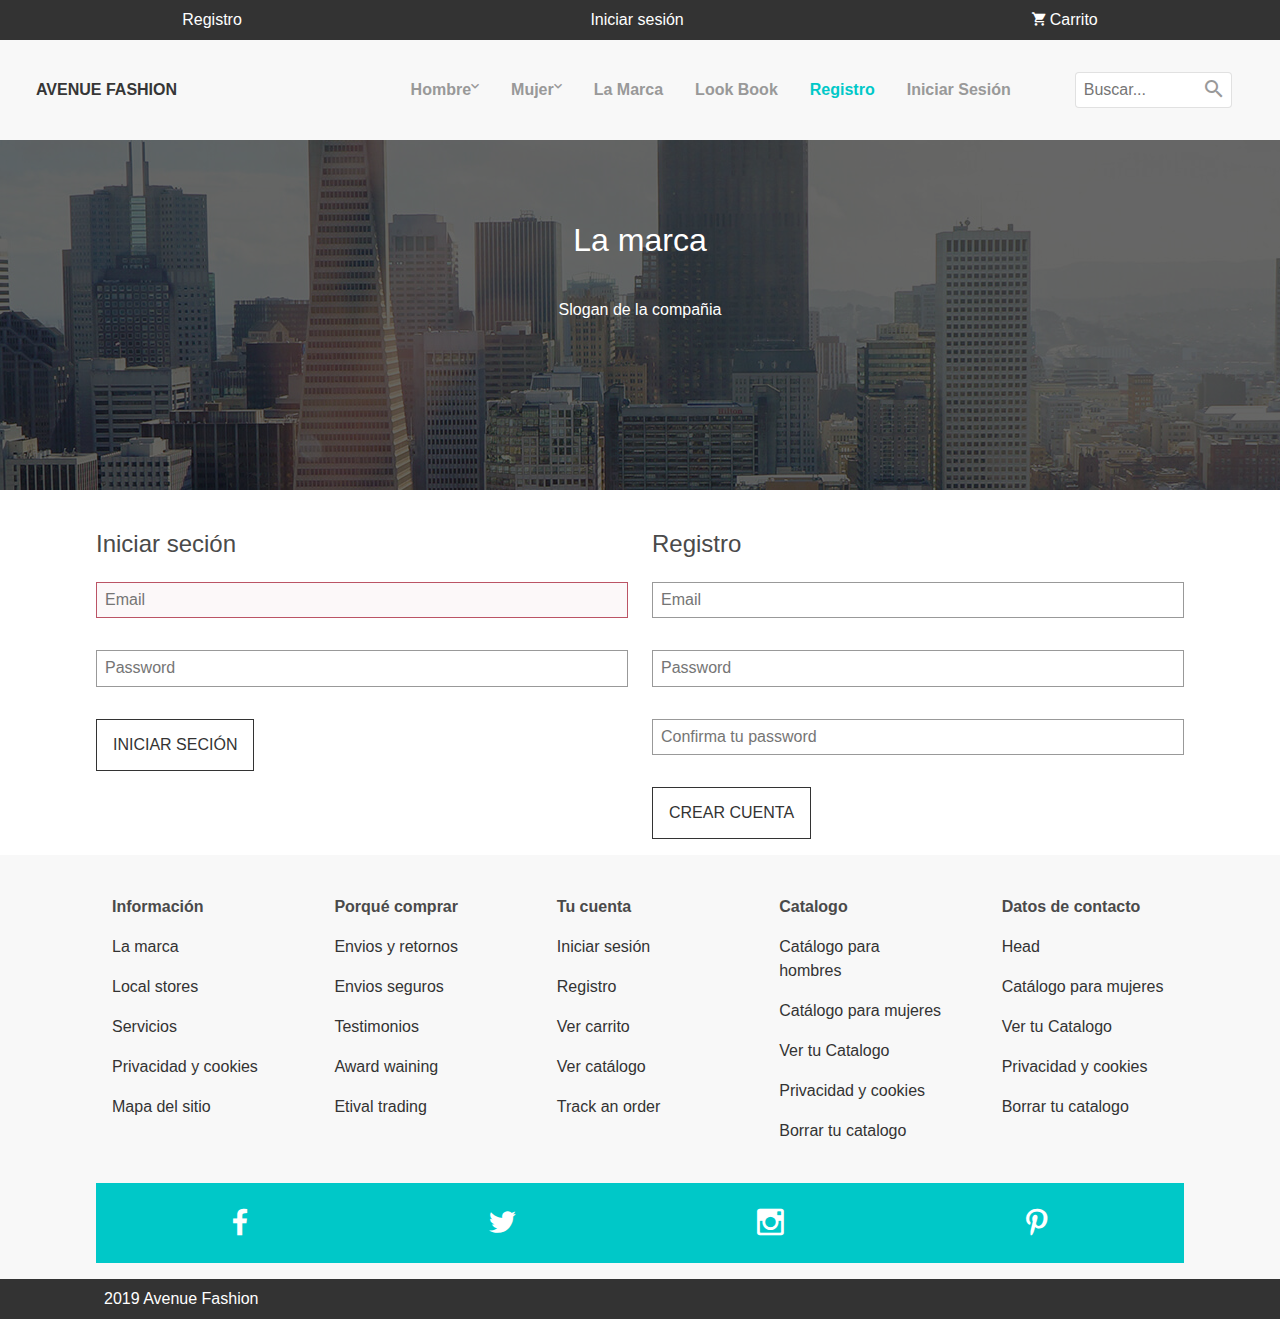
<file: solutions/shirtStore-master/shirtStore-master/login.html>
<!DOCTYPE html>
<html lang="en">

<head>
    <meta charset="UTF-8">
    <meta name="viewport" content="width=device-width, initial-scale=1.0">
    <meta http-equiv="X-UA-Compatible" content="ie=edge">
    <link rel="stylesheet" href="css/bulma.min.css">
    <link rel="stylesheet" href="css/material-design-iconic-font.css">
    <link rel="stylesheet" href="css/styles.css">
    <title>Document</title>
</head>

<body>
    <header>
        <nav class="navbar-top">
            <ul class="navbar-top-ul">
                <li class="navbar-top-item">
                    <a href="login.html" class="navbar-top-links">Registro</a>
                </li>
                <li class="navbar-top-item">
                    <a href="login.html" class="navbar-top-links">Iniciar sesión</a>
                </li>
                <li class="navbar-top-item">
                    <a href="#" class="navbar-top-links">
                        <i class="zmdi zmdi-shopping-cart"></i> Carrito
                        <!-- <i class="zmdi zmdi-chevron-down"></i> -->
                    </a>
                </li>
            </ul>
        </nav>
        <nav class="navbar">
            <header class="nabvar-mobile is-size-5-mobile">
                <a class="navbar-mobile-link has-text-white" href="#" id="btn-mobile"><i class="zmdi zmdi-menu"></i></a>
                <a class="navbar-mobile-link has-text-white" href="#">Avenue Fashion</a>
                <a class="navbar-mobile-link has-text-white" href="index.html"><i class="zmdi zmdi-shopping-cart"></i> Vacio</a>
            </header>
            <nav class="nav-menu --nav-dark-light" id="mySidenav">
                <form class="form-group " action="#">
                    <div class="form-group-container">
                        <span class="form-group-icon"><i class="zmdi zmdi-search"></i></span>
                        <input type="text" class="form-group-input" placeholder="Buscar...">
                    </div>
                </form>

                <a class="is-hidden-mobile brand is-uppercase has-text-weight-bold has-text-dark" href="index.html">Avenue
                    Fashion</a>
                <ul class="nav-menu-ul">
                    <li class="nav-menu-item" id="men">
                        <a class="nav-menu-link link-submenu" href="#">Hombre <i
                                class="zmdi zmdi-chevron-down"></i></a>
                        <div class="container-sub-menu">
                            <ul class="sub-menu-ul">
                                <li class="nav-menu-item ">
                                    <a class="nav-menu-link" href="#">
                                        <strong>Casual</strong>
                                        <i class="zmdi zmdi-chevron-down "></i>
                                    </a>
                                    <ul class="sub-menu-ul">
                                        <li class="nav-menu-item"><a class="nav-menu-link" href="#">Chaquetas</a></li>
                                        <li class="nav-menu-item"><a class="nav-menu-link" href="#">Camisas Polo</a>
                                        </li>
                                        <li class="nav-menu-item"><a class="nav-menu-link" href="#">Pantalones</a></li>
                                        <li class="nav-menu-item"><a class="nav-menu-link" href="#">Camisetas</a></li>
                                    </ul>
                                </li>
                            </ul>
                            <ul class="sub-menu-ul">
                                <li class="nav-menu-item"><a class="nav-menu-link" href="#">
                                        <strong>Formal</strong>
                                        <i class="zmdi zmdi-chevron-down "></i>
                                    </a>
                                    <ul class="sub-menu-ul">
                                        <li class="nav-menu-item"><a class="nav-menu-link" href="#">Chaquetas</a></li>
                                        <li class="nav-menu-item"><a class="nav-menu-link" href="#">Camisetas</a></li>
                                        <li class="nav-menu-item"><a class="nav-menu-link" href="#">Trajes</a></li>
                                        <li class="nav-menu-item"><a class="nav-menu-link" href="#">Pantalones</a></li>
                                    </ul>
                                </li>
                            </ul>
                            <div class="ads is-hidden-touch">
                                <h1 class="ads-h1">Ofertas de Verano</h1>
                                <h2 class="ads-h2">Desde el 50% de descuento</h2>
                            </div>
                        </div>
                    </li>
                    <li class="nav-menu-item" id="women">
                        <a href="#" class="nav-menu-link link-submenu">Mujer <i class="zmdi zmdi-chevron-down"></i> </a>
                        <div class="container-sub-menu">

                            <ul class="sub-menu-ul">
                                <li class="nav-menu-item ">
                                    <a class="nav-menu-link" href="#">
                                        <strong>Casual</strong>
                                        <i class="zmdi zmdi-chevron-down "></i>
                                    </a>
                                    <ul class="sub-menu-ul">
                                        <li class="nav-menu-item"><a class="nav-menu-link" href="#">Chaquetas</a></li>
                                        <li class="nav-menu-item"><a class="nav-menu-link" href="#">Camisas Polo</a>
                                        </li>
                                        <li class="nav-menu-item"><a class="nav-menu-link" href="#">Pantalones</a></li>
                                        <li class="nav-menu-item"><a class="nav-menu-link" href="#">Camisetas</a></li>
                                    </ul>
                                </li>
                            </ul>
                            <ul class="sub-menu-ul">
                                <li class="nav-menu-item"><a class="nav-menu-link" href="#">
                                        <strong>Formal</strong>
                                        <i class="zmdi zmdi-chevron-down "></i>
                                    </a>
                                    <ul class="sub-menu-ul">
                                        <li class="nav-menu-item"><a class="nav-menu-link" href="#">Chaquetas</a></li>
                                        <li class="nav-menu-item"><a class="nav-menu-link" href="#">Camisetas</a></li>
                                        <li class="nav-menu-item"><a class="nav-menu-link" href="#">Trajes</a></li>
                                        <li class="nav-menu-item"><a class="nav-menu-link" href="#">Pantalones</a></li>
                                    </ul>
                                </li>
                            </ul>
                            <div class="ads is-hidden-touch">
                                <h1 class="ads-h1">Ofertas de Verano</h1>
                                <h2 class="ads-h2">Desde el 50% de descuento</h2>
                            </div>
                        </div>
                    </li>
                    <li class="nav-menu-item"><a href="brand.html" class="nav-menu-link">La Marca</a></li>
                    <li class="nav-menu-item"><a href="lookbook.html" class="nav-menu-link">Look Book</a></li>
                    <li class="nav-menu-item"><a href="login.html" class="nav-menu-link active">Registro</a></li>
                    <li class="nav-menu-item"><a href="login.html" class="nav-menu-link">Iniciar Sesión</a></li>
                </ul>
            </nav>
        </nav>
    </header>
    <!-- Banner -->
    <div class="banner banner-second">
        <div class="banner-container ">
            <h1>La marca</h1>
            <h2>Slogan de la compañia</h2>
        </div>
    </div>

    <div class="container">
        <div class="columns">
            <div class="column">
                <h2 class="is-size-4">Iniciar seción</h2>
                <form action="#" class="form-control">

                    <input type="email" placeholder="Email" class="form-control-field error">

                    <input type="password" placeholder="Password" class="form-control-field">

                    <button class="btn btn-default btn-primary">Iniciar seción</button>
                </form>
            </div>
            <div class="column">
                <h2 class="is-size-4">Registro</h2>
                <form action="#" class="form-control">
                    <input type="email" placeholder="Email" class="form-control-field">

                    <input type="password" placeholder="Password" class="form-control-field">

                    <input type="password" placeholder="Confirma tu password" class="form-control-field">
                        
                    <button class="btn btn-default btn-primary">Crear cuenta</button>
                </form>
            </div>
        </div>
    </div>

    <!-- footer -->
    <footer class="footer">
        <div class="container">
            <div class="columns is-multiline">
                <div class="column">
                    <ul class="footer-ul">
                        <li class="footer-item">
                            <h3 class="has-text-weight-bold">Información</h3>
                        </li>
                        <li class="footer-item"><a class="footer-link" href="#">La marca</a></li>
                        <li class="footer-item"><a class="footer-link" href="#">Local stores</a></li>
                        <li class="footer-item"><a class="footer-link" href="#">Servicios </a></li>
                        <li class="footer-item"><a class="footer-link" href="#">Privacidad y cookies</a></li>
                        <li class="footer-item"><a class="footer-link" href="#">Mapa del sitio</a></li>
                    </ul>
                </div>

                <div class="column">
                    <ul class="footer-ul">
                        <li class="footer-item">
                            <h3 class="has-text-weight-bold">Porqué comprar</h3>
                        </li>
                        <li class="footer-item"><a class="footer-link" href="#">Envios y retornos</a></li>
                        <li class="footer-item"><a class="footer-link" href="#">Envios seguros</a></li>
                        <li class="footer-item"><a class="footer-link" href="#">Testimonios </a></li>
                        <li class="footer-item"><a class="footer-link" href="#">Award waining</a></li>
                        <li class="footer-item"><a class="footer-link" href="#">Etival trading</a></li>
                    </ul>
                </div>
                <div class="column">
                    <ul class="footer-ul">
                        <li class="footer-item">
                            <h3 class="has-text-weight-bold">Tu cuenta</h3>
                        </li>
                        <li class="footer-item"><a class="footer-link" href="#">Iniciar sesión</a></li>
                        <li class="footer-item"><a class="footer-link" href="#">Registro</a></li>
                        <li class="footer-item"><a class="footer-link" href="#">Ver carrito </a></li>
                        <li class="footer-item"><a class="footer-link" href="#">Ver catálogo</a></li>
                        <li class="footer-item"><a class="footer-link" href="#">Track an order</a></li>
                    </ul>
                </div>
                <div class="column">
                    <ul class="footer-ul">
                        <li class="footer-item">
                            <h3 class="has-text-weight-bold">Catalogo</h3>
                        </li>
                        <li class="footer-item"><a class="footer-link" href="#">Catálogo para hombres</a></li>
                        <li class="footer-item"><a class="footer-link" href="#">Catálogo para mujeres</a></li>
                        <li class="footer-item"><a class="footer-link" href="#">Ver tu Catalogo </a></li>
                        <li class="footer-item"><a class="footer-link" href="#">Privacidad y cookies</a></li>
                        <li class="footer-item"><a class="footer-link" href="#">Borrar tu catalogo</a></li>
                    </ul>
                </div>
                <div class="column">

                    <ul class="footer-ul">
                        <li class="footer-item">
                            <h3 class="has-text-weight-bold">Datos de contacto</h3>
                        </li>
                        <li class="footer-item"><a class="footer-link" href="#">Head</a></li>
                        <li class="footer-item"><a class="footer-link" href="#">Catálogo para mujeres</a></li>
                        <li class="footer-item"><a class="footer-link" href="#">Ver tu Catalogo </a></li>
                        <li class="footer-item"><a class="footer-link" href="#">Privacidad y cookies</a></li>
                        <li class="footer-item"><a class="footer-link" href="#">Borrar tu catalogo</a></li>
                    </ul>
                </div>
                <div class="column is-full">
                    <div class="footer-socials">
                        <a class="footer-solcials-link" href="#"><i class="zmdi zmdi-facebook"></i></a>
                        <a class="footer-solcials-link" href="#"><i class="zmdi zmdi-twitter"></i></a>
                        <a class="footer-solcials-link" href="#"><i class="zmdi zmdi-instagram"></i></a>
                        <a class="footer-solcials-link" href="#"><i class="zmdi zmdi-pinterest"></i></a>
                    </div>
                </div>
            </div>
        </div>

        <div class="footer-bar-top">
            <div class="container">
                <a class="footer-bar-top-links" href="#">2019 Avenue Fashion</a>
            </div>
        </div>
    </footer>
    <script src="js/main.js"></script>


</body>

</html>
</file>
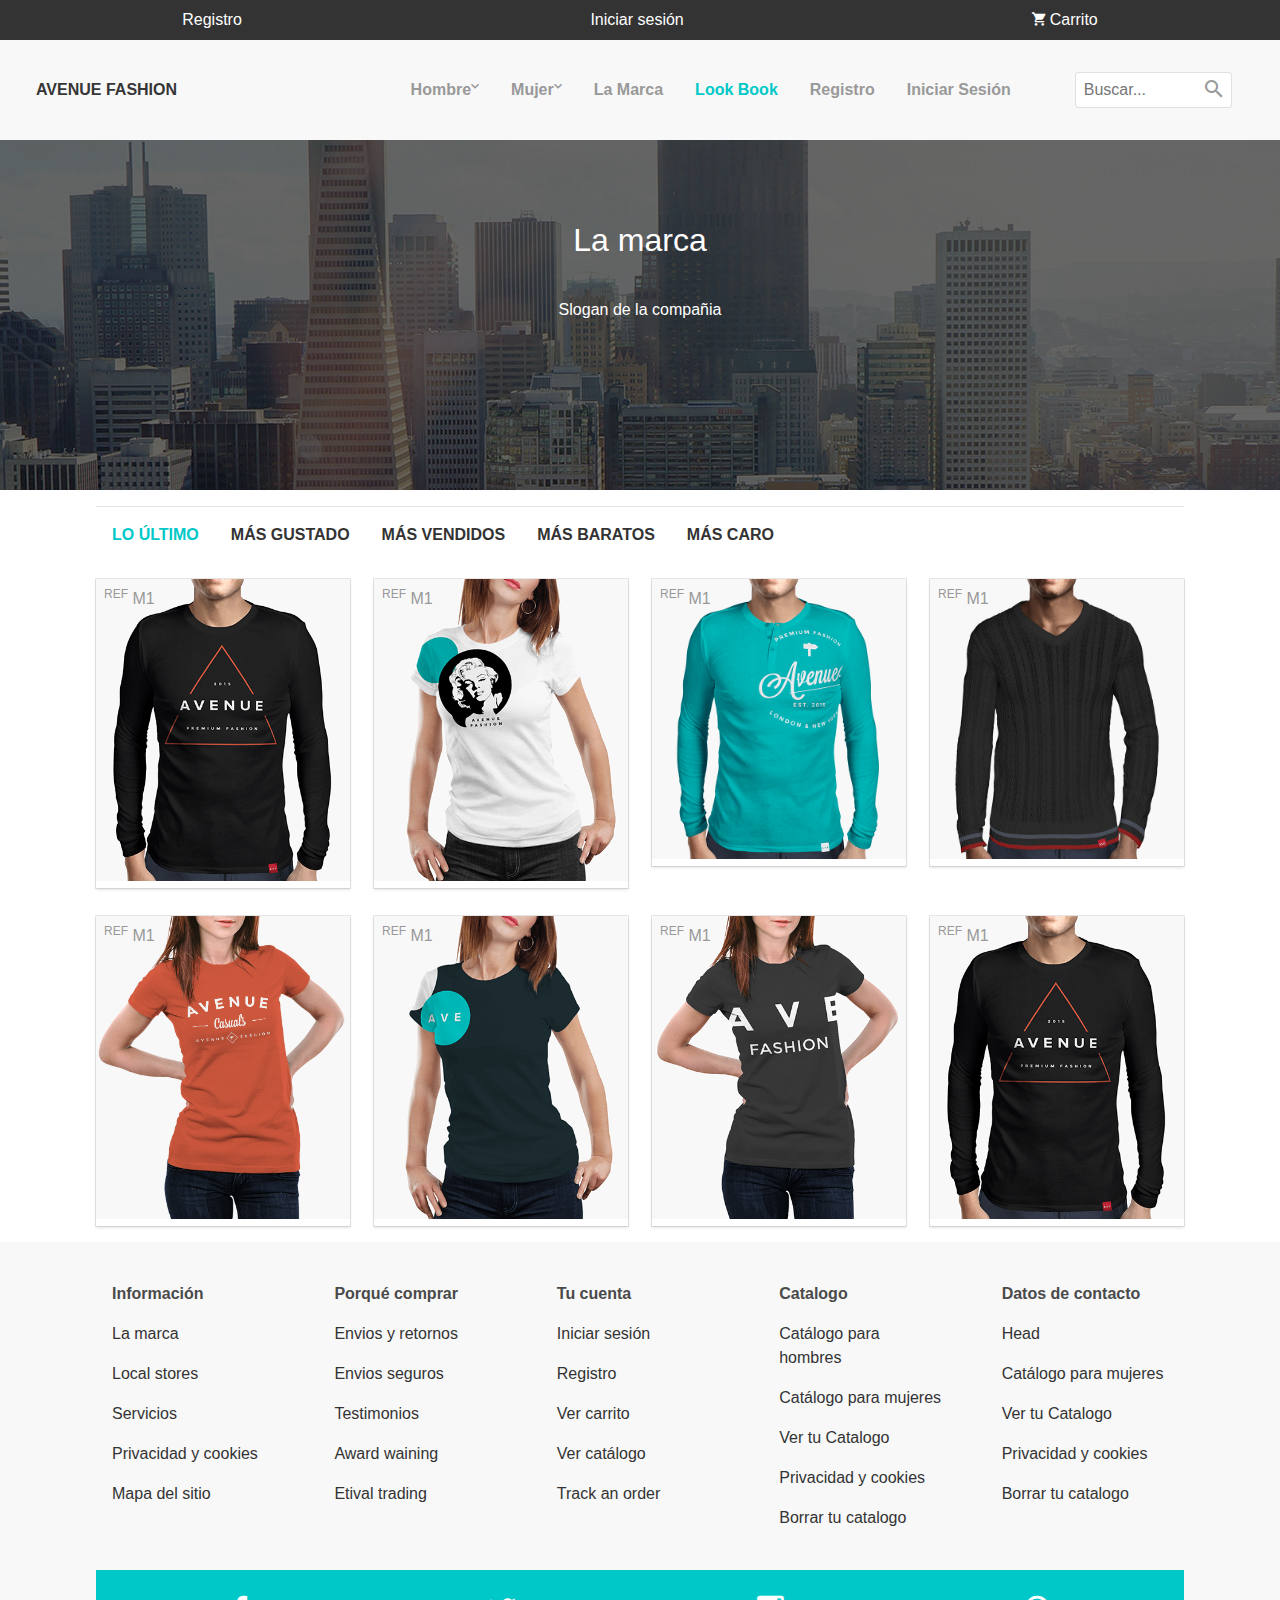
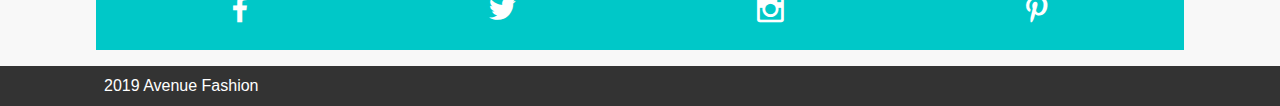
<file: solutions/shirtStore-master/shirtStore-master/lookbook.html>
<!DOCTYPE html>
<html lang="en">

<head>
    <meta charset="UTF-8">
    <meta name="viewport" content="width=device-width, initial-scale=1.0">
    <meta http-equiv="X-UA-Compatible" content="ie=edge">
    <link rel="stylesheet" href="css/bulma.min.css">
    <link rel="stylesheet" href="css/material-design-iconic-font.css">
    <link rel="stylesheet" href="css/styles.css">
    <title>Document</title>
</head>

<body>
    <!-- Barra de navegación -->
    <header>
        <nav class="navbar-top">
            <ul class="navbar-top-ul">
                <li class="navbar-top-item">
                    <a href="login.html" class="navbar-top-links">Registro</a>
                </li>
                <li class="navbar-top-item">
                    <a href="login.html" class="navbar-top-links">Iniciar sesión</a>
                </li>
                <li class="navbar-top-item">
                    <a href="#" class="navbar-top-links">
                        <i class="zmdi zmdi-shopping-cart"></i> Carrito
                        <!-- <i class="zmdi zmdi-chevron-down"></i> -->
                    </a>
                </li>
            </ul>
        </nav>
        <nav class="navbar">
            <header class="nabvar-mobile is-size-5-mobile">
                <a class="navbar-mobile-link has-text-white" href="#" id="btn-mobile"><i class="zmdi zmdi-menu"></i></a>
                <a class="navbar-mobile-link has-text-white" href="index.html">Avenue Fashion</a>
                <a class="navbar-mobile-link has-text-white" href="#"><i class="zmdi zmdi-shopping-cart"></i> Vacio</a>
            </header>
            <nav class="nav-menu --nav-dark-light" id="mySidenav">
                <form class="form-group " action="#">
                    <div class="form-group-container">
                        <span class="form-group-icon"><i class="zmdi zmdi-search"></i></span>
                        <input type="text" class="form-group-input" placeholder="Buscar...">
                    </div>
                </form>

                <a class="is-hidden-mobile brand is-uppercase has-text-weight-bold has-text-dark" href="index.html">Avenue
                    Fashion</a>
                <ul class="nav-menu-ul">
                    <li class="nav-menu-item" id="men">
                        <a class="nav-menu-link link-submenu" href="#">Hombre <i
                                class="zmdi zmdi-chevron-down"></i></a>
                        <div class="container-sub-menu">
                            <ul class="sub-menu-ul">
                                <li class="nav-menu-item ">
                                    <a class="nav-menu-link" href="#">
                                        <strong>Casual</strong>
                                        <i class="zmdi zmdi-chevron-down "></i>
                                    </a>
                                    <ul class="sub-menu-ul">
                                        <li class="nav-menu-item"><a class="nav-menu-link" href="#">Chaquetas</a></li>
                                        <li class="nav-menu-item"><a class="nav-menu-link" href="#">Camisas Polo</a>
                                        </li>
                                        <li class="nav-menu-item"><a class="nav-menu-link" href="#">Pantalones</a></li>
                                        <li class="nav-menu-item"><a class="nav-menu-link" href="#">Camisetas</a></li>
                                    </ul>
                                </li>
                            </ul>
                            <ul class="sub-menu-ul">
                                <li class="nav-menu-item"><a class="nav-menu-link" href="#">
                                        <strong>Formal</strong>
                                        <i class="zmdi zmdi-chevron-down "></i>
                                    </a>
                                    <ul class="sub-menu-ul">
                                        <li class="nav-menu-item"><a class="nav-menu-link" href="#">Chaquetas</a></li>
                                        <li class="nav-menu-item"><a class="nav-menu-link" href="#">Camisetas</a></li>
                                        <li class="nav-menu-item"><a class="nav-menu-link" href="#">Trajes</a></li>
                                        <li class="nav-menu-item"><a class="nav-menu-link" href="#">Pantalones</a></li>
                                    </ul>
                                </li>
                            </ul>
                            <div class="ads is-hidden-touch">
                                <h1 class="ads-h1">Ofertas de Verano</h1>
                                <h2 class="ads-h2">Desde el 50% de descuento</h2>
                            </div>
                        </div>
                    </li>
                    <li class="nav-menu-item" id="women">
                        <a href="#" class="nav-menu-link link-submenu">Mujer <i class="zmdi zmdi-chevron-down"></i> </a>
                        <div class="container-sub-menu">

                            <ul class="sub-menu-ul">
                                <li class="nav-menu-item ">
                                    <a class="nav-menu-link" href="#">
                                        <strong>Casual</strong>
                                        <i class="zmdi zmdi-chevron-down "></i>
                                    </a>
                                    <ul class="sub-menu-ul">
                                        <li class="nav-menu-item"><a class="nav-menu-link" href="#">Chaquetas</a></li>
                                        <li class="nav-menu-item"><a class="nav-menu-link" href="#">Camisas Polo</a>
                                        </li>
                                        <li class="nav-menu-item"><a class="nav-menu-link" href="#">Pantalones</a></li>
                                        <li class="nav-menu-item"><a class="nav-menu-link" href="#">Camisetas</a></li>
                                    </ul>
                                </li>
                            </ul>
                            <ul class="sub-menu-ul">
                                <li class="nav-menu-item"><a class="nav-menu-link" href="#">
                                        <strong>Formal</strong>
                                        <i class="zmdi zmdi-chevron-down "></i>
                                    </a>
                                    <ul class="sub-menu-ul">
                                        <li class="nav-menu-item"><a class="nav-menu-link" href="#">Chaquetas</a></li>
                                        <li class="nav-menu-item"><a class="nav-menu-link" href="#">Camisetas</a></li>
                                        <li class="nav-menu-item"><a class="nav-menu-link" href="#">Trajes</a></li>
                                        <li class="nav-menu-item"><a class="nav-menu-link" href="#">Pantalones</a></li>
                                    </ul>
                                </li>
                            </ul>
                            <div class="ads is-hidden-touch">
                                <h1 class="ads-h1">Ofertas de Verano</h1>
                                <h2 class="ads-h2">Desde el 50% de descuento</h2>
                            </div>
                        </div>
                    </li>
                    <li class="nav-menu-item"><a href="brand.html" class="nav-menu-link">La Marca</a></li>
                    <li class="nav-menu-item"><a href="lookbook.html" class="nav-menu-link active">Look Book</a></li>
                    <li class="nav-menu-item"><a href="login.html" class="nav-menu-link">Registro</a></li>
                    <li class="nav-menu-item"><a href="login.html" class="nav-menu-link">Iniciar Sesión</a></li>
                </ul>
            </nav>
        </nav>
    </header>
    <!-- Banner -->
    <div class="banner banner-second">
        <div class="banner-container ">
            <h1>La marca</h1>
            <h2>Slogan de la compañia</h2>
        </div>
    </div>

    <div class="container">
        <nav class="nav">
            <a class="nav-item --active" href="#">Lo último</a>
            <a class="nav-item" href="#">Más Gustado</a>
            <a class="nav-item" href="#">Más vendidos</a>
            <a class="nav-item" href="#">Más baratos</a>
            <a class="nav-item" href="#">Más caro</a>
        </nav>
    </div>
    <div class="container">
        <div class="columns is-mobile is-multiline">
            <div class="column is-half-mobile is-one-quarter-desktop">
                <div class="card ">
                    <span class="price"> <sup>REF</sup> M1</span>
                    <img src="img/item-1.png" alt="">
                    <div class="card-simple-options">
                        <a href="" class="btn btn--mini-rounded">
                            <i class="zmdi zmdi-favorite"></i>
                        </a>
                        <a href="" class="btn btn--mini-rounded">
                            <i class="zmdi zmdi-info"></i>
                        </a>

                    </div>
                </div>
            </div>
            <div class="column is-half-mobile is-one-quarter-desktop">
                <div class="card ">
                    <span class="price"> <sup>REF</sup> M1</span>
                    <img src="img/item-2.png" alt="">
                    <div class="card-simple-options">
                        <a href="" class="btn btn--mini-rounded">
                            <i class="zmdi zmdi-favorite"></i>
                        </a>
                        <a href="" class="btn btn--mini-rounded">
                            <i class="zmdi zmdi-info"></i>
                        </a>

                    </div>
                </div>
            </div>
            <div class="column is-half-mobile is-one-quarter-desktop">
                <div class="card ">
                    <span class="price"> <sup>REF</sup> M1</span>
                    <img src="img/item-3.png" alt="">
                    <div class="card-simple-options">
                        <a href="" class="btn btn--mini-rounded">
                            <i class="zmdi zmdi-favorite"></i>
                        </a>
                        <a href="" class="btn btn--mini-rounded">
                            <i class="zmdi zmdi-info"></i>
                        </a>

                    </div>
                </div>
            </div>
            <div class="column is-half-mobile is-one-quarter-desktop">
                <div class="card ">
                    <span class="price"> <sup>REF</sup> M1</span>
                    <img src="img/item-4.png" alt="">
                    <div class="card-simple-options">
                        <a href="" class="btn btn--mini-rounded">
                            <i class="zmdi zmdi-favorite"></i>
                        </a>
                        <a href="" class="btn btn--mini-rounded">
                            <i class="zmdi zmdi-info"></i>
                        </a>

                    </div>
                </div>
            </div>
        </div>
    </div>
    <div class="container">
        <div class="columns is-mobile is-multiline">
            <div class="column is-half-mobile is-one-quarter-desktop">
                <div class="card ">
                    <span class="price"> <sup>REF</sup> M1</span>
                    <img src="img/item-5.png" alt="">
                    <div class="card-simple-options">
                        <a href="" class="btn btn--mini-rounded">
                            <i class="zmdi zmdi-favorite"></i>
                        </a>
                        <a href="" class="btn btn--mini-rounded">
                            <i class="zmdi zmdi-info"></i>
                        </a>

                    </div>
                </div>
            </div>
            <div class="column is-half-mobile is-one-quarter-desktop">
                <div class="card ">
                    <span class="price"> <sup>REF</sup> M1</span>
                    <img src="img/item-6.png" alt="">
                    <div class="card-simple-options">
                        <a href="" class="btn btn--mini-rounded">
                            <i class="zmdi zmdi-favorite"></i>
                        </a>
                        <a href="" class="btn btn--mini-rounded">
                            <i class="zmdi zmdi-info"></i>
                        </a>

                    </div>
                </div>
            </div>
            <div class="column is-half-mobile is-one-quarter-desktop">
                <div class="card ">
                    <span class="price"> <sup>REF</sup> M1</span>
                    <img src="img/item-7.png" alt="">
                    <div class="card-simple-options">
                        <a href="" class="btn btn--mini-rounded">
                            <i class="zmdi zmdi-favorite"></i>
                        </a>
                        <a href="" class="btn btn--mini-rounded">
                            <i class="zmdi zmdi-info"></i>
                        </a>

                    </div>
                </div>
            </div>
            <div class="column is-half-mobile is-one-quarter-desktop">
                <div class="card ">
                    <span class="price"> <sup>REF</sup> M1</span>
                    <img src="img/item-1.png" alt="">
                    <div class="card-simple-options">
                        <a href="" class="btn btn--mini-rounded">
                            <i class="zmdi zmdi-favorite"></i>
                        </a>
                        <a href="" class="btn btn--mini-rounded">
                            <i class="zmdi zmdi-info"></i>
                        </a>

                    </div>
                </div>
            </div>
        </div>
    </div>
    <footer class="footer">
        <div class="container">
            <div class="columns is-multiline">
                <div class="column">
                    <ul class="footer-ul">
                        <li class="footer-item">
                            <h3 class="has-text-weight-bold">Información</h3>
                        </li>
                        <li class="footer-item"><a class="footer-link" href="#">La marca</a></li>
                        <li class="footer-item"><a class="footer-link" href="#">Local stores</a></li>
                        <li class="footer-item"><a class="footer-link" href="#">Servicios </a></li>
                        <li class="footer-item"><a class="footer-link" href="#">Privacidad y cookies</a></li>
                        <li class="footer-item"><a class="footer-link" href="#">Mapa del sitio</a></li>
                    </ul>
                </div>

                <div class="column">
                    <ul class="footer-ul">
                        <li class="footer-item">
                            <h3 class="has-text-weight-bold">Porqué comprar</h3>
                        </li>
                        <li class="footer-item"><a class="footer-link" href="#">Envios y retornos</a></li>
                        <li class="footer-item"><a class="footer-link" href="#">Envios seguros</a></li>
                        <li class="footer-item"><a class="footer-link" href="#">Testimonios </a></li>
                        <li class="footer-item"><a class="footer-link" href="#">Award waining</a></li>
                        <li class="footer-item"><a class="footer-link" href="#">Etival trading</a></li>
                    </ul>
                </div>
                <div class="column">
                    <ul class="footer-ul">
                        <li class="footer-item">
                            <h3 class="has-text-weight-bold">Tu cuenta</h3>
                        </li>
                        <li class="footer-item"><a class="footer-link" href="#">Iniciar sesión</a></li>
                        <li class="footer-item"><a class="footer-link" href="#">Registro</a></li>
                        <li class="footer-item"><a class="footer-link" href="#">Ver carrito </a></li>
                        <li class="footer-item"><a class="footer-link" href="#">Ver catálogo</a></li>
                        <li class="footer-item"><a class="footer-link" href="#">Track an order</a></li>
                    </ul>
                </div>
                <div class="column">
                    <ul class="footer-ul">
                        <li class="footer-item">
                            <h3 class="has-text-weight-bold">Catalogo</h3>
                        </li>
                        <li class="footer-item"><a class="footer-link" href="#">Catálogo para hombres</a></li>
                        <li class="footer-item"><a class="footer-link" href="#">Catálogo para mujeres</a></li>
                        <li class="footer-item"><a class="footer-link" href="#">Ver tu Catalogo </a></li>
                        <li class="footer-item"><a class="footer-link" href="#">Privacidad y cookies</a></li>
                        <li class="footer-item"><a class="footer-link" href="#">Borrar tu catalogo</a></li>
                    </ul>
                </div>
                <div class="column">

                    <ul class="footer-ul">
                        <li class="footer-item">
                            <h3 class="has-text-weight-bold">Datos de contacto</h3>
                        </li>
                        <li class="footer-item"><a class="footer-link" href="#">Head</a></li>
                        <li class="footer-item"><a class="footer-link" href="#">Catálogo para mujeres</a></li>
                        <li class="footer-item"><a class="footer-link" href="#">Ver tu Catalogo </a></li>
                        <li class="footer-item"><a class="footer-link" href="#">Privacidad y cookies</a></li>
                        <li class="footer-item"><a class="footer-link" href="#">Borrar tu catalogo</a></li>
                    </ul>
                </div>
                <div class="column is-full">
                    <div class="footer-socials">
                        <a class="footer-solcials-link" href="#"><i class="zmdi zmdi-facebook"></i></a>
                        <a class="footer-solcials-link" href="#"><i class="zmdi zmdi-twitter"></i></a>
                        <a class="footer-solcials-link" href="#"><i class="zmdi zmdi-instagram"></i></a>
                        <a class="footer-solcials-link" href="#"><i class="zmdi zmdi-pinterest"></i></a>
                    </div>
                </div>
            </div>
        </div>
        
        <div class="footer-bar-top">
            <div class="container">
                <a class="footer-bar-top-links" href="#">2019 Avenue Fashion</a>
            </div>
        </div>
    </footer>
    <script src="js/main.js"></script>


</body>

</html>
</file>
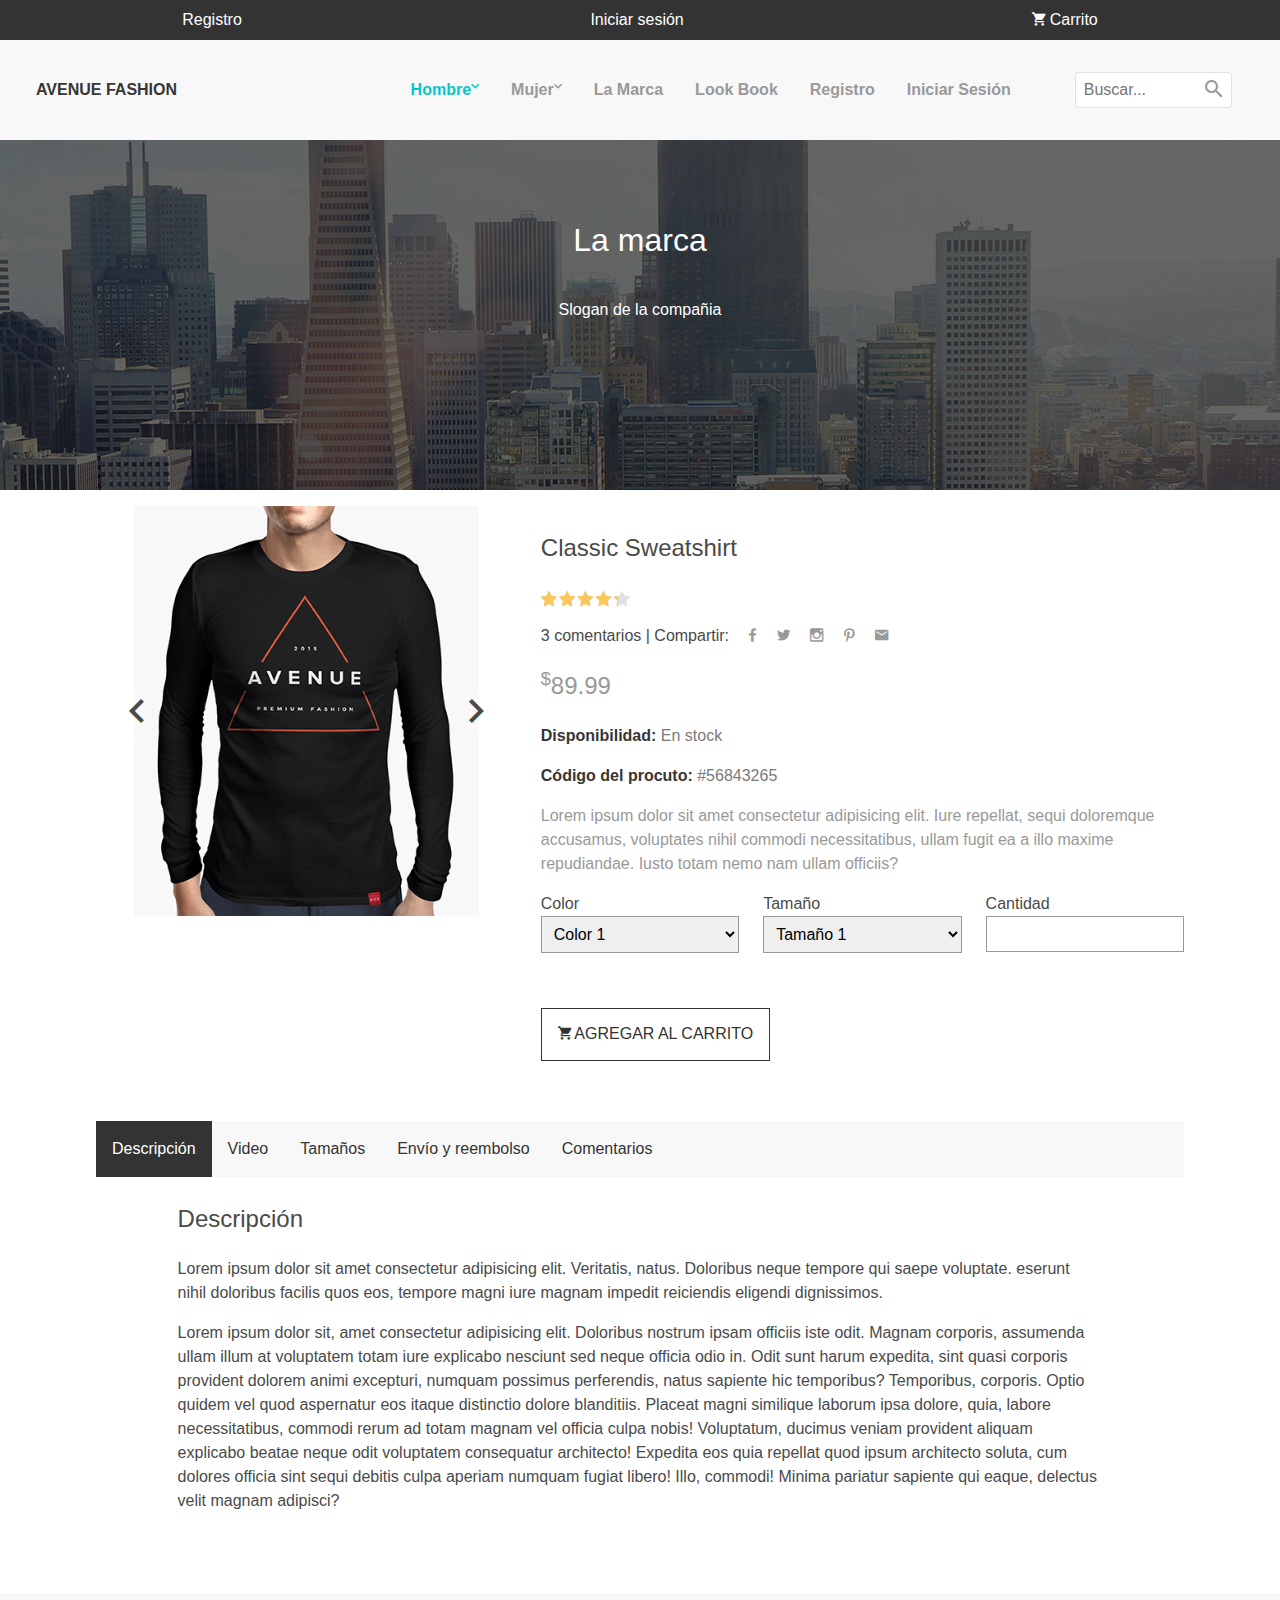
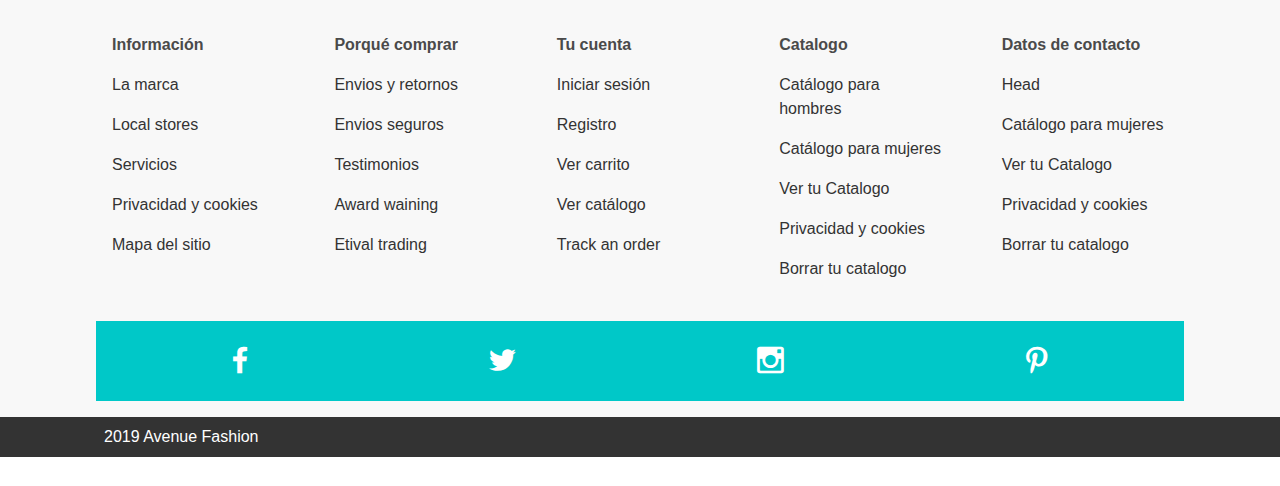
<file: solutions/shirtStore-master/shirtStore-master/producto.html>
<!DOCTYPE html>
<html lang="en">

<head>
    <meta charset="UTF-8">
    <meta name="viewport" content="width=device-width, initial-scale=1.0">
    <meta http-equiv="X-UA-Compatible" content="ie=edge">
    <link rel="stylesheet" href="css/bulma.min.css">
    <link rel="stylesheet" href="css/material-design-iconic-font.css">
    <link rel="stylesheet" href="css/styles.css">
    <title>Document</title>
</head>

<body>
    <!-- Barra de navegación -->
    <header>
        <nav class="navbar-top">
            <ul class="navbar-top-ul">
                <li class="navbar-top-item">
                    <a href="login.html" class="navbar-top-links">Registro</a>
                </li>
                <li class="navbar-top-item">
                    <a href="login.html" class="navbar-top-links">Iniciar sesión</a>
                </li>
                <li class="navbar-top-item">
                    <a href="#" class="navbar-top-links">
                        <i class="zmdi zmdi-shopping-cart"></i> Carrito
                        <!-- <i class="zmdi zmdi-chevron-down"></i> -->
                    </a>
                </li>
            </ul>
        </nav>
        <nav class="navbar">
            <header class="nabvar-mobile is-size-5-mobile">
                <a class="navbar-mobile-link has-text-white" href="#" id="btn-mobile"><i class="zmdi zmdi-menu"></i></a>
                <a class="navbar-mobile-link has-text-white" href="index.html">Avenue Fashion</a>
                <a class="navbar-mobile-link has-text-white" href="#"><i class="zmdi zmdi-shopping-cart"></i> Vacio</a>
            </header>
            <nav class="nav-menu --nav-dark-light" id="mySidenav">
                <form class="form-group " action="#">
                    <div class="form-group-container">
                        <span class="form-group-icon"><i class="zmdi zmdi-search"></i></span>
                        <input type="text" class="form-group-input" placeholder="Buscar...">
                    </div>
                </form>

                <a class="is-hidden-mobile brand is-uppercase has-text-weight-bold has-text-dark" href="index.html">Avenue
                    Fashion</a>
                <ul class="nav-menu-ul">
                    <li class="nav-menu-item" id="men">
                        <a class="nav-menu-link link-submenu active" href="#">Hombre <i
                                class="zmdi zmdi-chevron-down"></i></a>
                        <div class="container-sub-menu">
                            <ul class="sub-menu-ul">
                                <li class="nav-menu-item ">
                                    <a class="nav-menu-link" href="#">
                                        <strong>Casual</strong>
                                        <i class="zmdi zmdi-chevron-down "></i>
                                    </a>
                                    <ul class="sub-menu-ul">
                                        <li class="nav-menu-item"><a class="nav-menu-link" href="#">Chaquetas</a></li>
                                        <li class="nav-menu-item"><a class="nav-menu-link" href="#">Camisas Polo</a>
                                        </li>
                                        <li class="nav-menu-item"><a class="nav-menu-link" href="#">Pantalones</a></li>
                                        <li class="nav-menu-item"><a class="nav-menu-link" href="#">Camisetas</a></li>
                                    </ul>
                                </li>
                            </ul>
                            <ul class="sub-menu-ul">
                                <li class="nav-menu-item"><a class="nav-menu-link" href="#">
                                        <strong>Formal</strong>
                                        <i class="zmdi zmdi-chevron-down "></i>
                                    </a>
                                    <ul class="sub-menu-ul">
                                        <li class="nav-menu-item"><a class="nav-menu-link" href="#">Chaquetas</a></li>
                                        <li class="nav-menu-item"><a class="nav-menu-link" href="#">Camisetas</a></li>
                                        <li class="nav-menu-item"><a class="nav-menu-link" href="#">Trajes</a></li>
                                        <li class="nav-menu-item"><a class="nav-menu-link" href="#">Pantalones</a></li>
                                    </ul>
                                </li>
                            </ul>
                            <div class="ads is-hidden-touch">
                                <h1 class="ads-h1">Ofertas de Verano</h1>
                                <h2 class="ads-h2">Desde el 50% de descuento</h2>
                            </div>
                        </div>
                    </li>
                    <li class="nav-menu-item" id="women">
                        <a href="#" class="nav-menu-link link-submenu">Mujer <i class="zmdi zmdi-chevron-down"></i> </a>
                        <div class="container-sub-menu">

                            <ul class="sub-menu-ul">
                                <li class="nav-menu-item ">
                                    <a class="nav-menu-link" href="#">
                                        <strong>Casual</strong>
                                        <i class="zmdi zmdi-chevron-down "></i>
                                    </a>
                                    <ul class="sub-menu-ul">
                                        <li class="nav-menu-item"><a class="nav-menu-link" href="#">Chaquetas</a></li>
                                        <li class="nav-menu-item"><a class="nav-menu-link" href="#">Camisas Polo</a>
                                        </li>
                                        <li class="nav-menu-item"><a class="nav-menu-link" href="#">Pantalones</a></li>
                                        <li class="nav-menu-item"><a class="nav-menu-link" href="#">Camisetas</a></li>
                                    </ul>
                                </li>
                            </ul>
                            <ul class="sub-menu-ul">
                                <li class="nav-menu-item"><a class="nav-menu-link" href="#">
                                        <strong>Formal</strong>
                                        <i class="zmdi zmdi-chevron-down "></i>
                                    </a>
                                    <ul class="sub-menu-ul">
                                        <li class="nav-menu-item"><a class="nav-menu-link" href="#">Chaquetas</a></li>
                                        <li class="nav-menu-item"><a class="nav-menu-link" href="#">Camisetas</a></li>
                                        <li class="nav-menu-item"><a class="nav-menu-link" href="#">Trajes</a></li>
                                        <li class="nav-menu-item"><a class="nav-menu-link" href="#">Pantalones</a></li>
                                    </ul>
                                </li>
                            </ul>
                            <div class="ads is-hidden-touch">
                                <h1 class="ads-h1">Ofertas de Verano</h1>
                                <h2 class="ads-h2">Desde el 50% de descuento</h2>
                            </div>
                        </div>
                    </li>
                    <li class="nav-menu-item"><a href="brand.html" class="nav-menu-link">La Marca</a></li>
                    <li class="nav-menu-item"><a href="lookbook.html" class="nav-menu-link">Look Book</a></li>
                    <li class="nav-menu-item"><a href="login.html" class="nav-menu-link">Registro</a></li>
                    <li class="nav-menu-item"><a href="lookbook.html" class="nav-menu-link">Iniciar Sesión</a></li>
                </ul>
            </nav>
        </nav>
    </header>
    <!-- Banner -->
    <div class="banner banner-second">
        <div class="banner-container ">
            <h1>La marca</h1>
            <h2>Slogan de la compañia</h2>
        </div>
    </div>


    <div class="container">
        <div class="columns">
            <div class="column is-two-fifths-desktop">
                <div class="slider" id="slider">
                    <div class="slider-img-container">
                        <img src="img/item-1.png" alt="camiseta" class="active slider-item">
                    </div>
                    <div class="slider-img-container">
                        <img src="img/item-2.png" alt="camiseta" class="slider-item">
                    </div>
                    <div class="slider-img-container">
                        <img src="img/item-5.png" alt="camiseta" class="slider-item">
                    </div>
                    <div class="slider-button-left slider-buttons" onclick="previus()">
                        <i class="zmdi zmdi-chevron-left zmdi-hc-3x"></i>
                    </div>
                    <div class="slider-button-right slider-buttons" onclick="next()">
                        <i class="zmdi zmdi-chevron-right zmdi-hc-3x"></i>
                    </div>
                </div>
            </div>
            <div class="column">
                <h3 class="is-size-4">Classic Sweatshirt</h3>
                <div class="course-rating-container">
                    <div class="rating-stars" style="--rating: 86%">
                    </div>
                </div>
                <p class=""> 3 comentarios | Compartir: <a class="icon-socials" href="#"><i
                            class="zmdi zmdi-facebook"></i></a>
                    <a class="icon-socials" href="#"><i class="zmdi zmdi-twitter"></i></a>
                    <a class="icon-socials" href="#"><i class="zmdi zmdi-instagram"></i></a>
                    <a class="icon-socials" href="#"><i class="zmdi zmdi-pinterest"></i></a>
                    <a class="icon-socials" href="#"><i class="zmdi zmdi-email"></i></a>
                </p>
                <h2 class="price is-size-4"><sup>$</sup>89.99</h2>
                <p class="has-text-grey"> <strong>Disponibilidad:</strong> En stock</p>
                <p class="has-text-grey"><strong>Código del procuto: </strong>#56843265</p>
                <p class="text-default">Lorem ipsum dolor sit amet consectetur adipisicing elit. Iure
                    repellat,
                    sequi doloremque accusamus, voluptates nihil commodi necessitatibus, ullam
                    fugit ea a illo maxime repudiandae. Iusto totam nemo nam ullam officiis?</p>
                <form action="#" class="form-control">
                    <div class="columns is-multiline">
                        <div class="column is-one-third">
                            <label for="color">Color</label>
                            <select class="form-control-field" id="color">
                                <option value="#">Color 1</option>
                                <option value="#">Color 2</option>
                                <option value="#">Color 3</option>
                            </select>

                        </div>
                        <div class="column is-one-third">

                            <label for="size">Tamaño</label>
                            <select class="form-control-field" id="size">
                                <option value="#">Tamaño 1</option>
                                <option value="#">Tamaño 2</option>
                                <option value="#">Tamaño 3</option>
                            </select>
                        </div>
                        <div class="column is-one-third">
                            <label for="quality">Cantidad</label>
                            <input class="form-control-field" type="number">
                        </div>
                        <div class="column is-full is-marginless">
                            <button class="btn btn-default btn-outline"><i class="zmdi zmdi-shopping-cart"></i>
                                Agregar al carrito</button>
                        </div>
                    </div>

                </form>
            </div>

        </div>
    </div>
    <div class="container">

        <div class="columns is-tablet">
            <div class="column">
                <div class="tabs-container">
                    <ul class="tabs" id="tabs">
                        <li class="tabs-item active-tab">Descripción</li>
                        <li class="tabs-item">Video</li>
                        <li class="tabs-item">Tamaños</li>
                        <li class="tabs-item">Envío y reembolso</li>
                        <li class="tabs-item">Comentarios</li>
                    </ul>
                    <div class="tabs-panels">
                        <div class="tab-panel active-panel">
                            <div class="container">
                                <div class="columns">
                                    <div class="column">
                                        <h2 class="is-size-4">Descripción</h2>
                                        <p>Lorem ipsum dolor sit amet consectetur adipisicing elit. Veritatis, natus.
                                            Doloribus
                                            neque
                                            tempore
                                            qui saepe voluptate. eserunt nihil doloribus facilis quos eos, tempore magni
                                            iure magnam
                                            impedit
                                            reiciendis eligendi dignissimos.</p>
                                        <p>Lorem ipsum dolor sit, amet consectetur adipisicing elit. Doloribus nostrum
                                            ipsam
                                            officiis iste odit. Magnam corporis, assumenda ullam illum at voluptatem
                                            totam
                                            iure explicabo nesciunt sed neque officia odio in.
                                            Odit sunt harum expedita, sint quasi corporis provident dolorem animi
                                            excepturi,
                                            numquam possimus perferendis, natus sapiente hic temporibus? Temporibus,
                                            corporis. Optio quidem vel quod aspernatur eos itaque distinctio dolore
                                            blanditiis.
                                            Placeat magni similique laborum ipsa dolore, quia, labore necessitatibus,
                                            commodi rerum ad totam magnam vel officia culpa nobis! Voluptatum, ducimus
                                            veniam provident aliquam explicabo beatae neque odit voluptatem consequatur
                                            architecto!
                                            Expedita eos quia repellat quod ipsum architecto soluta, cum dolores officia
                                            sint sequi debitis culpa aperiam numquam fugiat libero! Illo, commodi!
                                            Minima
                                            pariatur sapiente qui eaque, delectus velit magnam adipisci?</p>
                                    </div>
                                </div>

                            </div>
                        </div>
                        <div class="tab-panel">
                            <div class="container">
                                <div class="columns">
                                    <div class="column is-half">

                                        <div class="video-container">
                                            <iframe src="https://www.youtube.com/embed/MDgZLV6gqV0" frameborder="0"
                                                allow="accelerometer; autoplay; encrypted-media; gyroscope; picture-in-picture"
                                                allowfullscreen></iframe>
                                        </div>
                                    </div>
                                    <div class="colulmn is-half">

                                        <h2 class="is-size-4">Video</h2>
                                        <p>Lorem ipsum dolor sit amet consectetur adipisicing elit. Veritatis,
                                            natus.
                                            Doloribus
                                            neque
                                            tempore
                                            qui saepe voluptate. eserunt nihil doloribus facilis quos eos, tempore
                                            magni
                                            iure magnam
                                            impedit
                                            reiciendis eligendi dignissimos.</p>
                                    </div>
                                </div>
                            </div>
                        </div>
                        <div class="tab-panel">
                            <h2 class="is-size-4">Tamaños</h2>
                            <p>Lorem ipsum dolor sit amet consectetur adipisicing elit. Veritatis, natus. Doloribus
                                neque
                                tempore
                                qui saepe voluptate. eserunt nihil doloribus facilis quos eos, tempore magni iure
                                magnam
                                impedit
                                reiciendis eligendi dignissimos.</p>
                        </div>
                        <div class="tab-panel">
                            <h2 class="is-size-4">Envios y reembolsos</h2>
                            <p>Lorem ipsum dolor sit amet consectetur adipisicing elit. Veritatis, natus. Doloribus
                                neque
                                tempore
                                qui saepe voluptate. eserunt nihil doloribus facilis quos eos, tempore magni iure
                                magnam
                                impedit
                                reiciendis eligendi dignissimos.</p>
                        </div>
                        <div class="tab-panel">
                            <h2 class="is-size-4">Comentarios</h2>
                            <div class="container">
                                <div class="columns is-multiline">
                                    <div class="column is-full">
                                        <div class="comment-container">
                                            <img class="avatar" src="img/user-men.jpg" alt="">
                                            <div class="comment">
                                                <div class="course-rating-container">
                                                    <div class="rating-stars" style="--rating: 100%">
                                                    </div>
                                                    <h3 class="is-size-5">lorem</h3>
                                                </div>
                                                <p>Lorem ipsum dolor sit, amet consectetur adipisicing elit. Numquam
                                                    nobis sed eveniet architecto iusto ex laborum, veniam facere.
                                                    Dolore ea repellendus possimus obcaecati, suscipit amet aut
                                                    quisquam
                                                    praesentium? Ea, enim!</p>
                                                <span class="text">7 de marzo 2019</span>
                                            </div>
                                        </div>
                                    </div>
                                    <div class="column is-full">
                                        <div class="comment-container">
                                            <img class="avatar" src="img/user-men.jpg" alt="">
                                            <div class="comment">
                                                <div class="course-rating-container">
                                                    <div class="rating-stars" style="--rating: 100%">
                                                    </div>
                                                    <h3 class="is-size-5">lorem</h3>
                                                </div>
                                                <p>Lorem ipsum dolor sit, amet consectetur adipisicing elit. Numquam
                                                    nobis sed eveniet architecto iusto ex laborum, veniam facere.
                                                    Dolore ea repellendus possimus obcaecati, suscipit amet aut
                                                    quisquam
                                                    praesentium? Ea, enim!</p>
                                                <span class="text">7 de marzo 2019</span>
                                            </div>
                                        </div>
                                    </div>
                                </div>
                            </div>
                        </div>
                    </div>
                </div>
            </div>
        </div>
    </div>


    <!-- footer -->
    <footer class="footer">
        <div class="container">
            <div class="columns is-multiline">
                <div class="column">
                    <ul class="footer-ul">
                        <li class="footer-item">
                            <h3 class="has-text-weight-bold">Información</h3>
                        </li>
                        <li class="footer-item"><a class="footer-link" href="#">La marca</a></li>
                        <li class="footer-item"><a class="footer-link" href="#">Local stores</a></li>
                        <li class="footer-item"><a class="footer-link" href="#">Servicios </a></li>
                        <li class="footer-item"><a class="footer-link" href="#">Privacidad y cookies</a></li>
                        <li class="footer-item"><a class="footer-link" href="#">Mapa del sitio</a></li>
                    </ul>
                </div>

                <div class="column">
                    <ul class="footer-ul">
                        <li class="footer-item">
                            <h3 class="has-text-weight-bold">Porqué comprar</h3>
                        </li>
                        <li class="footer-item"><a class="footer-link" href="#">Envios y retornos</a></li>
                        <li class="footer-item"><a class="footer-link" href="#">Envios seguros</a></li>
                        <li class="footer-item"><a class="footer-link" href="#">Testimonios </a></li>
                        <li class="footer-item"><a class="footer-link" href="#">Award waining</a></li>
                        <li class="footer-item"><a class="footer-link" href="#">Etival trading</a></li>
                    </ul>
                </div>
                <div class="column">
                    <ul class="footer-ul">
                        <li class="footer-item">
                            <h3 class="has-text-weight-bold">Tu cuenta</h3>
                        </li>
                        <li class="footer-item"><a class="footer-link" href="#">Iniciar sesión</a></li>
                        <li class="footer-item"><a class="footer-link" href="#">Registro</a></li>
                        <li class="footer-item"><a class="footer-link" href="#">Ver carrito </a></li>
                        <li class="footer-item"><a class="footer-link" href="#">Ver catálogo</a></li>
                        <li class="footer-item"><a class="footer-link" href="#">Track an order</a></li>
                    </ul>
                </div>
                <div class="column">
                    <ul class="footer-ul">
                        <li class="footer-item">
                            <h3 class="has-text-weight-bold">Catalogo</h3>
                        </li>
                        <li class="footer-item"><a class="footer-link" href="#">Catálogo para hombres</a></li>
                        <li class="footer-item"><a class="footer-link" href="#">Catálogo para mujeres</a></li>
                        <li class="footer-item"><a class="footer-link" href="#">Ver tu Catalogo </a></li>
                        <li class="footer-item"><a class="footer-link" href="#">Privacidad y cookies</a></li>
                        <li class="footer-item"><a class="footer-link" href="#">Borrar tu catalogo</a></li>
                    </ul>
                </div>
                <div class="column">

                    <ul class="footer-ul">
                        <li class="footer-item">
                            <h3 class="has-text-weight-bold">Datos de contacto</h3>
                        </li>
                        <li class="footer-item"><a class="footer-link" href="#">Head</a></li>
                        <li class="footer-item"><a class="footer-link" href="#">Catálogo para mujeres</a></li>
                        <li class="footer-item"><a class="footer-link" href="#">Ver tu Catalogo </a></li>
                        <li class="footer-item"><a class="footer-link" href="#">Privacidad y cookies</a></li>
                        <li class="footer-item"><a class="footer-link" href="#">Borrar tu catalogo</a></li>
                    </ul>
                </div>
                <div class="column is-full">
                    <div class="footer-socials">
                        <a class="footer-solcials-link" href="#"><i class="zmdi zmdi-facebook"></i></a>
                        <a class="footer-solcials-link" href="#"><i class="zmdi zmdi-twitter"></i></a>
                        <a class="footer-solcials-link" href="#"><i class="zmdi zmdi-instagram"></i></a>
                        <a class="footer-solcials-link" href="#"><i class="zmdi zmdi-pinterest"></i></a>
                    </div>
                </div>
            </div>
        </div>

        <div class="footer-bar-top">
            <div class="container">
                <a class="footer-bar-top-links" href="#">2019 Avenue Fashion</a>
            </div>
        </div>
    </footer>
    <script src="js/main.js"></script>
</body>

</html>
</file>
<file: css/styles.css>
:root {
	--font-mono: ui-monospace, Menlo, Monaco, 'Cascadia Mono', 'Segoe UI Mono', 'Roboto Mono', 'Oxygen Mono', 'Ubuntu Monospace', 'Source Code Pro', 'Fira Mono', 'Droid Sans Mono', 'Courier New', monospace;
	--transition: all 0.1s cubic-bezier(0.645, 0.045, 0.355, 1)
}

* {
	margin: 0;
	padding: 0;
	box-sizing: border-box;
}

body {
	font-family: var(--font-mono);
}

section {
	display: flex;
	flex-wrap: wrap;
	height: 100vh;
	align-items: center;
	justify-content: center;
	flex-direction: column;
	padding: 1em;
}

	section h1 {
		font-size: 3em;
	}

	section h2 {
		text-align: center;
		width: 100%;
		margin-bottom: 1em;
		font-size: 2.5em
	}

	section form {
		padding: 1.5em;
		display: flex;
		flex-wrap: wrap;
		max-width: 500px;
		border-radius: 20px;
		border: 2px solid rgba(0,0,0,.1);
	}

		section form label {
			width: 100%;
			padding: 0.2em;
			margin-bottom: 0.5em;
		}

		section form input {
			width: 100%;
			margin-bottom: 1em;
			padding: 0.8em;
			border-radius: 9px;
			border: none;
			outline-color: #003DFF;
			background-color: #eee;
		}

			section form input[type='submit'] {
				margin-top: 1.5em;
				background-color: #003DFF;
				color: #fff;
				font-family: var(--font-mono);
				transition: var(--transition);
			}

				section form input[type='submit']:active {
					transform: scale(0.97);
				}

	section p {
		margin-top: 1.5em;
	}


		section p a {
			text-decoration: none;
			color: #003DFF;
		}


	/* Home */

	section button {
		background-color: #003DFF;
		color: #fff;
		font-family: var(--font-mono);
		transition: var(--transition);
		border: none;
		padding: 0.5em 1em;
		border-radius: 9px;
		margin-top: 1.5em;
		font-size: 1em;
	}
</file>
<file: project/scannia/css/styles.css>
:root {
	--font-mono: ui-monospace, Menlo, Monaco, 'Cascadia Mono', 'Segoe UI Mono', 'Roboto Mono', 'Oxygen Mono', 'Ubuntu Monospace', 'Source Code Pro', 'Fira Mono', 'Droid Sans Mono', 'Courier New', monospace;
	--transition: all 0.1s cubic-bezier(0.645, 0.045, 0.355, 1)
}

* {
	margin: 0;
	padding: 0;
	box-sizing: border-box;
}

body {
	font-family: var(--font-mono);
}

section {
	display: flex;
	flex-wrap: wrap;
	height: 100vh;
	align-items: center;
	justify-content: center;
	flex-direction: column;
	padding: 1em;
}

	section h1 {
		font-size: 3em;
	}

	section h2 {
		text-align: center;
		width: 100%;
		margin-bottom: 1em;
		font-size: 2.5em
	}

	section form {
		padding: 1.5em;
		display: flex;
		flex-wrap: wrap;
		max-width: 500px;
		border-radius: 20px;
		border: 2px solid rgba(0,0,0,.1);
	}

		section form label {
			width: 100%;
			padding: 0.2em;
			margin-bottom: 0.5em;
		}

		section form input {
			width: 100%;
			margin-bottom: 1em;
			padding: 0.8em;
			border-radius: 9px;
			border: none;
			outline-color: #003DFF;
			background-color: #eee;
		}

			section form input[type='submit'] {
				margin-top: 1.5em;
				background-color: #003DFF;
				color: #fff;
				font-family: var(--font-mono);
				transition: var(--transition);
			}

				section form input[type='submit']:active {
					transform: scale(0.97);
				}

	section p {
		margin-top: 1.5em;
	}


		section p a {
			text-decoration: none;
			color: #003DFF;
		}


	/* Home */

	section button {
		background-color: #003DFF;
		color: #fff;
		font-family: var(--font-mono);
		transition: var(--transition);
		border: none;
		padding: 0.5em 1em;
		border-radius: 9px;
		margin-top: 1.5em;
		font-size: 1em;
	}
</file>
<file: solutions/shirtStore-master/shirtStore-master/css/styles.css>
@charset "UTF-8";

/*! normalize.css v8.0.0 | MIT License | github.com/necolas/normalize.css */
/* Document
   ========================================================================== */
/**
 * 1. Correct the line height in all browsers.
 * 2. Prevent adjustments of font size after orientation changes in iOS.
 */
*,
::after,
::before {
    box-sizing: border-box;
}

html {
    line-height: 1.15;
    /* 1 */
    -webkit-text-size-adjust: 100%;
    /* 2 */
}

/* Sections
   ========================================================================== */
/**
 * Remove the margin in all browsers.
 */
body {
    margin: 0;
}

/**
 * Correct the font size and margin on `h1` elements within `section` and
 * `article` contexts in Chrome, Firefox, and Safari.
 */
h1 {
    font-size: 2em;
    margin: 0.67em 0;
}

/* Grouping content
   ========================================================================== */
/**
 * 1. Add the correct box sizing in Firefox.
 * 2. Show the overflow in Edge and IE.
 */
hr {
    box-sizing: content-box;
    /* 1 */
    height: 0;
    /* 1 */
    overflow: visible;
    /* 2 */
}

/**
 * 1. Correct the inheritance and scaling of font size in all browsers.
 * 2. Correct the odd `em` font sizing in all browsers.
 */
pre {
    font-family: monospace, monospace;
    /* 1 */
    font-size: 1em;
    /* 2 */
}

/* Text-level semantics
   ========================================================================== */
/**
 * Remove the gray background on active links in IE 10.
 */
a {
    background-color: transparent;
}

/**
 * 1. Remove the bottom border in Chrome 57-
 * 2. Add the correct text decoration in Chrome, Edge, IE, Opera, and Safari.
 */
abbr[title] {
    border-bottom: none;
    /* 1 */
    text-decoration: underline;
    /* 2 */
    text-decoration: underline dotted;
    /* 2 */
}

/**
 * Add the correct font weight in Chrome, Edge, and Safari.
 */
b,
strong {
    font-weight: bolder;
}

/**
 * 1. Correct the inheritance and scaling of font size in all browsers.
 * 2. Correct the odd `em` font sizing in all browsers.
 */
code,
kbd,
samp {
    font-family: monospace, monospace;
    /* 1 */
    font-size: 1em;
    /* 2 */
}

/**
 * Add the correct font size in all browsers.
 */
small {
    font-size: 80%;
}

/**
 * Prevent `sub` and `sup` elements from affecting the line height in
 * all browsers.
 */
sub,
sup {
    font-size: 75%;
    line-height: 0;
    position: relative;
    vertical-align: baseline;
}

sub {
    bottom: -0.25em;
}

sup {
    top: -0.5em;
}

/* Embedded content
   ========================================================================== */
/**
 * Remove the border on images inside links in IE 10.
 */
img {
    border-style: none;
}

/* Forms
   ========================================================================== */
/**
 * 1. Change the font styles in all browsers.
 * 2. Remove the margin in Firefox and Safari.
 */
button,
input,
optgroup,
select,
textarea {
    font-family: inherit;
    /* 1 */
    font-size: 100%;
    /* 1 */
    line-height: 1.15;
    /* 1 */
    margin: 0;
    /* 2 */
}

/**
 * Show the overflow in IE.
 * 1. Show the overflow in Edge.
 */
button,
input {
    /* 1 */
    overflow: visible;
}

/**
 * Remove the inheritance of text transform in Edge, Firefox, and IE.
 * 1. Remove the inheritance of text transform in Firefox.
 */
button,
select {
    /* 1 */
    text-transform: none;
}

/**
 * Correct the inability to style clickable types in iOS and Safari.
 */
button,
[type="button"],
[type="reset"],
[type="submit"] {
    -webkit-appearance: button;
}

/**
 * Remove the inner border and padding in Firefox.
 */
button::-moz-focus-inner,
[type="button"]::-moz-focus-inner,
[type="reset"]::-moz-focus-inner,
[type="submit"]::-moz-focus-inner {
    border-style: none;
    padding: 0;
}

/**
 * Restore the focus styles unset by the previous rule.
 */
button:-moz-focusring,
[type="button"]:-moz-focusring,
[type="reset"]:-moz-focusring,
[type="submit"]:-moz-focusring {
    outline: 1px dotted ButtonText;
}

/**
 * Correct the padding in Firefox.
 */
fieldset {
    padding: 0.35em 0.75em 0.625em;
}

/**
 * 1. Correct the text wrapping in Edge and IE.
 * 2. Correct the color inheritance from `fieldset` elements in IE.
 * 3. Remove the padding so developers are not caught out when they zero out
 *    `fieldset` elements in all browsers.
 */
legend {
    box-sizing: border-box;
    /* 1 */
    color: inherit;
    /* 2 */
    display: table;
    /* 1 */
    max-width: 100%;
    /* 1 */
    padding: 0;
    /* 3 */
    white-space: normal;
    /* 1 */
}

/**
 * Add the correct vertical alignment in Chrome, Firefox, and Opera.
 */
progress {
    vertical-align: baseline;
}

/**
 * Remove the default vertical scrollbar in IE 10+.
 */
textarea {
    overflow: auto;
}

/**
 * 1. Add the correct box sizing in IE 10.
 * 2. Remove the padding in IE 10.
 */
[type="checkbox"],
[type="radio"] {
    box-sizing: border-box;
    /* 1 */
    padding: 0;
    /* 2 */
}

/**
 * Correct the cursor style of increment and decrement buttons in Chrome.
 */
[type="number"]::-webkit-inner-spin-button,
[type="number"]::-webkit-outer-spin-button {
    height: auto;
}

/**
 * 1. Correct the odd appearance in Chrome and Safari.
 * 2. Correct the outline style in Safari.
 */
[type="search"] {
    -webkit-appearance: textfield;
    /* 1 */
    outline-offset: -2px;
    /* 2 */
}

/**
 * Remove the inner padding in Chrome and Safari on macOS.
 */
[type="search"]::-webkit-search-decoration {
    -webkit-appearance: none;
}

/**
 * 1. Correct the inability to style clickable types in iOS and Safari.
 * 2. Change font properties to `inherit` in Safari.
 */
::-webkit-file-upload-button {
    -webkit-appearance: button;
    /* 1 */
    font: inherit;
    /* 2 */
}

/* Interactive
   ========================================================================== */
/*
 * Add the correct display in Edge, IE 10+, and Firefox.
 */
details {
    display: block;
}

/*
 * Add the correct display in all browsers.
 */
summary {
    display: list-item;
}

/* Misc
   ========================================================================== */
/**
 * Add the correct display in IE 10+.
 */
template {
    display: none;
}

/**
 * Add the correct display in IE 10.
 */
[hidden] {
    display: none;
}

*,
::after,
::before {
    box-sizing: border-box;
}

:root {
    /*Colores*/
    --dark: #333333;
    --dark-light: #999999;
    --primary: #00c8c8;
    --dark-lighten: #f8f8f8;
    --border-dark-light: solid 1px rgba(153, 153, 153, 0.29);
    /*Tamaños de tipografía*/
    /*  --titulo-h1: 32px;
    --body-font-size: 13px;


    @media (max-width: 375px){
        --titulo-h1: 20px;
    }*/
}

a {
    text-decoration: none;
}

ul {
    padding: 0;
}

li {
    list-style: none;
}

img {
    max-width: 100%;
    height: auto;
}

label {
    display: block;
}

iframe {
    height: 100%;
    position: absolute;
    width: 100%;
}

footer {
    padding-bottom: 0px !important;
}

.nabvar-mobile {
    background: var(--dark);
    display: flex;
    justify-content: space-between;
    padding: 10px;
    font-size: 1.5em;
    position: fixed;
    min-width: 100%;
    z-index: 200;
}

.nabvar-mobile-link {
    color: #ffffff !important;
    text-decoration: none;
}

.nav-menu {
    z-index: 50;
    width: 80%;
    padding-top: calc(40px + 1.5em);
    overflow: auto;
    position: fixed;
    top: 0;
    bottom: 0;
    z-index: 100;
    border: var(--border-dark-light);
    background: #ffffff;
    transition: 0.5s;
    transform: translateX(-100%);
}

.nav-menu-ul {
    margin: 1rem 0 1rem 0;
}

.nav-menu-item {
    border-top: var(--border-dark-light);
}

.nav-menu-link {
    color: var(--dark-light);
    text-decoration: none;
    display: block;
    padding: 1rem;
    display: flex;
    justify-content: space-between;
}

.sub-menu-ul {
    background: var(--dark-lighten);
}

.sub-menu-ul .nav-menu-link {
    padding-left: 40px;
}

.form-group {
    width: 90%;
    position: relative;
    margin: auto;
}

.form-group-container {
    position: relative;
}

.form-group-icon {
    position: absolute;
    right: 10px;
    font-size: 1.5em;
    color: var(--dark-light);
}

.form-group-input {
    padding: 0.5rem;
    border-radius: 4px;
    border: var(--border-dark-light);
    width: 100%;
    outline: none;
}

.nav {
    border-top: var(--border-dark-light);
    margin-top: 1rem;
    padding-top: 1rem;
    display: flex;
    justify-content: center;
    align-items: center;
    flex-wrap: wrap;
    padding-top: 0;
}

.nav-item {
    display: block;
    padding: 0.33333rem;
    text-decoration: none;
    text-transform: uppercase;
    color: var(--dark);
    font-weight: bold;
}

.nav-item:hover {
    color: var(--primary);
}

.container-sub-menu {
    overflow: hidden;
    max-height: 0;
    transition: max-height 0.3s ease;
}

.active {
    color: var(--primary) !important;
}

.openOffCanvas {
    transform: translateX(0);
}

@media (max-width: 1022px) {
    .navbar-top {
        display: none;
    }

    .nav-menu__container-sub-menu {
        overflow: hidden;
        max-height: 0;
        transition: max-height 0.3s ease;
    }
}

.nav {
    border-top: var(--border-dark-light);
    margin-top: 1rem;
    padding-top: 1rem;
    display: flex;
    justify-content: center;
    align-items: center;
    flex-wrap: wrap;
    padding-top: 0;
}

.nav-item {
    display: block;
    padding: 0.33333rem;
    text-decoration: none;
    text-transform: uppercase;
    color: var(--dark);
    font-weight: bold;
}

.nav-item:hover {
    color: var(--primary);
}

.--active {
    color: var(--primary);
}

@media screen and (min-width: 768px) {
    .brand {
        display: none;
    }
}

@media screen and (min-width: 1023px) {
    .brand {
        display: block;
    }

    .nav-menu-item {
        list-style: none;
    }

    .nabvar-mobile {
        display: none;
    }

    .navbar-top {
        background: var(--dark);
    }

    .navbar-top-ul {
        display: flex;
        margin: 0;
        padding: 0.5rem;
        justify-content: space-around;
    }

    .navbar-top-links {
        color: #ffffff;
    }

    .navbar-top-links:hover {
        color: var(--primary);
    }

    .nav-menu {
        z-index: 50;
        transform: translate(0);
        display: flex;
        justify-content: flex-end;
        background: transparent;
        width: 100%;
        height: 100px;
        padding-top: 0;
        border: 0;
        align-items: center;
        overflow: visible;
        margin-top: 2.5rem;
    }

    .nav-menu-ul {
        width: 80%;
        display: flex;
        justify-content: flex-end;
        overflow: visible;
        margin: 0;
        margin-right: 3rem;
    }

    .nav-menu-item {
        border-top: 0;
        position: relative;
    }

    .nav-menu-link {
        font-weight: bold;
    }

    .sub-menu-ul {
        display: flex;
        flex-direction: column;
        padding-right: 1rem;
    }

    .sub-menu-ul .nav-menu-item {
        display: flex;
        flex-direction: column;
    }

    .sub-menu-ul .nav-menu-link {
        padding: 16px;
        font-weight: normal;
    }

    .container-sub-menu {
        display: none;
        max-height: none;
        overflow: visible;
    }

    .nav-menu-item:hover > .container-sub-menu {
        width: 400px;
        background: var(--dark-lighten);
        padding: 1rem;
        position: absolute;
        top: 56px;
        display: flex;
        flex-wrap: wrap;
        -moz-box-shadow: 1px 6px 18px rgba(94, 94, 94, 0.5);
        /*FF 3.5+*/
        -webkit-box-shadow: 1px 6px 18px rgba(94, 94, 94, 0.5);
        /*Saf3-4, Chrome, iOS 4.0.2-4.2, Android 2.3+*/
        box-shadow: 1px 6px 18px rgba(94, 94, 94, 0.5);
        /* FF3.5+, Opera 9+, Saf1+, Chrome, IE10 */
        height: auto;
    }

    .--nav-dark-light {
        background: var(--dark-lighten);
    }

    .nav-menu .ads {
        width: 100%;
    }

    .nav-menu .brand {
        width: 20%;
        padding-left: 20px;
    }

    .nav-menu .form-group {
        margin: 0;
        order: 1;
        width: 200px;
        margin-right: 3rem;
    }

    .nav {
        width: 100%;
        justify-content: flex-start;
    }

    .nav-item {
        padding: 1rem;
    }
}

.nav-fixed {
    position: fixed;
    background: var(--dark-lighten);
    top: 0;
    margin: 0;
}

.banner-container {
    height: 100%;
    width: 100%;
    display: flex;
    flex-direction: column;
    justify-content: center;
    align-items: center;
    position: relative;
    color: #ffffff;
}

.banner-container .title {
    margin: 0;
}

.banner-container .btn {
    white-space: nowrap;
}

.title-cover {
    font-size: 10em;
    margin: 0;
    color: var(--dark);
}

.banner-cover,
.banner-second {
    background-position: center top;
    background-size: cover;
}

.banner-cover {
    background-image: url(../img/banner.png);
    height: 100vh;
}

.banner-container {
    height: 100%;
    width: 100%;
    display: flex;
    flex-direction: column;
    justify-content: center;
    align-items: center;
    position: relative;
    color: #ffffff;
}

.banner-container .title {
    margin: 0;
}

.banner-cover,
.banner-second {
    background-position: center top;
    background-size: cover;
}

.banner-cover {
    background-image: url(../img/banner.png);
    height: 100vh;
}

.banner-second {
    background-image: url(../img/banner-second.jpg);
    height: 50vh;
    margin-bottom: 1rem;
    position: relative;
}

.banner-second::before {
    content: "";
    background: #000000;
    position: absolute;
    width: 100%;
    height: 100%;
    opacity: 0.6;
}

@media screen and (min-width: 768px) {
    .banner {
        padding-top: 0;
    }

    .banner .title {
        font-size: 20rem !important;
    }

    .banner .title-cover {
        font-size: 20rem;
    }

    .banner .btn {
        position: absolute;
        right: 60px;
        bottom: 60px;
    }
}

@media screen and (min-width: 1023px) {
    .banner-cover {
        background-image: url(../img/banner-large.jpg);
    }
}

@media (max-width: 544px) {
    .column-full {
        width: 100% !important;
        text-align: center;
    }
}

.card {
    width: 100%;
    position: relative;
    background: #ffffff;
    margin-top: 1rem;
    cursor: pointer;
}

.card .price {
    position: absolute;
}

.card:hover > .card-info {
    display: block;
    transition: 0.2s all ease;
}

.card .card-buttons .btn:hover {
    color: #ffffff;
}

.card:hover,
.card-info {
    box-shadow: 1px 1px 13px 2px rgba(94, 94, 94, 0.5);
}

.card-info {
    padding: 0.5rem;
    display: none;
    position: absolute;
    top: 100%;
    background: #ffffff;
    z-index: 10;
    width: 100%;
}

.card-buttons {
    text-align: center;
    padding-top: 1rem;
    padding-bottom: 1rem;
}

.card-buttons a {
    margin-left: 10px;
}

@media screen and (max-width: 320px) {
    .card-buttons {
        width: 90%;
        display: flex;
        justify-content: space-between;
        padding: 0;
    }
}

.card-second {
    background: var(--dark-lighten);
    border: 0;
    box-shadow: none;
    width: 100%;
    position: relative;
    padding-top: 1rem;
}

.card-second-body {
    position: absolute;
    top: 0;
    width: 65%;
    display: flex;
    flex-direction: column;
}

@media (max-width: 372px) {
    .card-second-body {
        width: 80%;
    }
}

.btn {
    display: inline-block;
}

.card-second h1 {
    margin-bottom: 0;
}

.price {
    color: var(--dark-light);
    top: 0.5rem;
    left: 0.5rem;
}

.card-simple-options {
    display: none;
}

.card:hover > .card-simple-options {
    position: absolute;
    top: 0;
    display: flex;
    justify-content: center;
    align-items: center;
    height: 100%;
    width: 100%;
}

.card:hover > .card-simple-options .btn {
    margin: 0.5rem;
    background: var(--dark-lighten);
    color: var(--dark);
}

.card:hover > .card-simple-options .btn:hover {
    background: var(--dark-lighten);
    color: var(--primary);
}

.footer {
    background: var(--dark-lighten);
    margin-top: 1rem;
    padding: 24px 0px 0px 0px;
}

@media screen and (min-width: 768px) {
    .footer {
        display: flex;
        flex-direction: column;
    }
}

.footer-ul {
    width: 100%;
    margin: 0;
}

@media screen and (min-width: 768px) {
    .footer-ul {
        width: auto;
    }
}

.footer-item {
    margin: 1rem;
}

.footer-link {
    color: var(--dark);
}

.footer-link:hover {
    color: var(--primary);
}

.footer-socials {
    background: var(--primary);
    width: 100%;
    display: flex;
    justify-content: space-around;
    padding: 1rem;
    color: #ffffff;
    margin-bottom: 1rem;
}

.footer-solcials-link {
    color: #ffffff;
    font-size: 2em;
}

.footer-bar-top {
    background: var(--dark);
}

.footer-bar-top-links {
    color: #ffffff;
    display: flex;
    flex-direction: column;
    padding: 0.5rem;
}

.footer-bar-top-links:hover {
    color: var(--primary);
}

.form-group {
    width: 90%;
    position: relative;
    margin: auto;
}

.form-group__container {
    position: relative;
}

.form-group__icon {
    position: absolute;
    right: 10px;
    font-size: 1.5em;
    color: var(--dark-light);
}

.form-group__input {
    padding: 0.5rem;
    border-radius: 4px;
    border: var(--border-dark-light);
    width: 100%;
    outline: none;
}

.form-control-field {
    border: 1px solid var(--dark-light);
    padding: 0.5rem;
    width: 100%;
    outline: none;
}

.error {
    border: 1px solid #bb5465;
    background: #fcf8f9;
}

.form-control input {
    margin-bottom: 2rem;
}

.ads {
    color: #ffffff;
    background: var(--dark);
    display: flex;
    flex-direction: column;
    justify-content: center;
    align-items: center;
}

.ads-h1 {
    margin-bottom: 0;
}

.slider {
    width: 90%;
    min-height: 410px;
    position: relative;
    overflow: hidden;
    display: flex;
    align-items: center;
    height: auto;
    text-align: center;
    margin: 0 auto;
}

.slider-buttons {
    position: absolute;
    cursor: pointer;
    padding: 2px 12px;
}

.slider-buttons:hover {
    background: var(--primary);
    color: #ffffff;
}

.slider-button-left {
    left: 0;
}

.slider-button-right {
    right: 0;
}

.slider-img-container {
    width: 100%;
    height: 100%;
    position: absolute;
}

.slider-item {
    position: relative;
    height: inherit;
    visibility: hidden;
    object-fit: cover;
    opacity: 0;
    max-width: 100%;
}

.active {
    visibility: visible;
    opacity: 1;
    transition: visibility 1s, opacity 1s;
}

.tabs-container {
    width: 100%;
    margin-top: 3rem;
    position: relative;
}

.tabs {
    margin: 0;
    display: flex;
    white-space: nowrap;
    overflow: auto;
    background: var(--dark-lighten);
    justify-content: flex-start;
}

.tabs-item {
    position: relative;
    padding: 1em;
    display: block;
    color: var(--dark);
    cursor: pointer;
}

.active-tab {
    background: var(--dark);
    color: #ffffff;
}

.tabs-panels {
    position: relative;
    z-index: 10;
    margin-top: 1rem;
}

.tabs-panels h2 {
    margin-top: 0;
}

.tab-panel {
    position: absolute;
    left: -5000%;
    margin-bottom: 3rem;
}

.active-panel {
    position: relative;
    left: 0;
}

.video-container {
    height: 0;
    padding-bottom: 56.25%;
    position: relative;
}

.comment-container {
    display: flex;
    align-items: flex-start;
    border-bottom: var(--border-dark-light);
    margin-top: 1rem;
}

.avatar {
    margin-right: 1rem;
    border: solid 1px var(--dark-light);
}

.comment {
    flex: 1;
    margin-bottom: 1rem;
}

.container {
    width: 85%;
}

@media (min-width: 1091px) {
    .container-full {
        margin: auto;
        width: 95% !important;
    }
}

.rating-stars {
    --w: 60px;
    --h: calc(var(--w) / 5);
    position: relative;
    width: var(--w);
    height: var(--h);
    background: url(../img/star-empty.svg) left/var(--w) var(--h) no-repeat;
}

.rating-stars::after {
    content: '';
    background: url(../img/star-full.svg) left/var(--w) var(--h) no-repeat;
    position: absolute;
    top: 0;
    left: 0;
    width: var(--rating);
    height: 100%;
}

.course-rating-container .rating-stars {
    --w: 90px;
    margin: 0 .25rem 0 0;
}

.btn {
    padding: 1rem;
    text-decoration: none;
    text-transform: uppercase;
    text-align: center;
    cursor: pointer;
    background: transparent;
}

.btn-default {
    color: var(--dark);
    border: solid 1px var(--dark);
}

.btn-default:hover {
    background: var(--primary);
    color: #ffffff;
    border: 0;
}

.btn--mini-rounded {
    background: var(--dark);
    color: var(--dark-lighten);
    border-radius: 50%;
    padding: 13px 18px;
}

.btn--mini-rounded:hover {
    background: var(--primary);
}

.text {
    margin: 8px 0 8px 0;
}

.text-default {
    color: var(--dark-light);
}

.icon-socials {
    color: var(--dark-light);
    margin-right: 1rem;
}

.icon-socials:first-child {
    margin-left: 1rem;
}

.icon-socials:hover {
    color: var(--primary);
}

.brand {
    margin-left: 1rem;
}

.separator {
    border-top: var(--border-dark-light);
    width: 100%;
    margin-top: 1rem;
}

.hidden-mobile {
    display: none;
}

.--text-right {
    right: 0;
    text-align: right;
    padding: 0 1rem 0 0;
}

.--text-left {
    left: 0;
    text-align: left;
    padding: 0 0 0 1rem;
}
</file>
